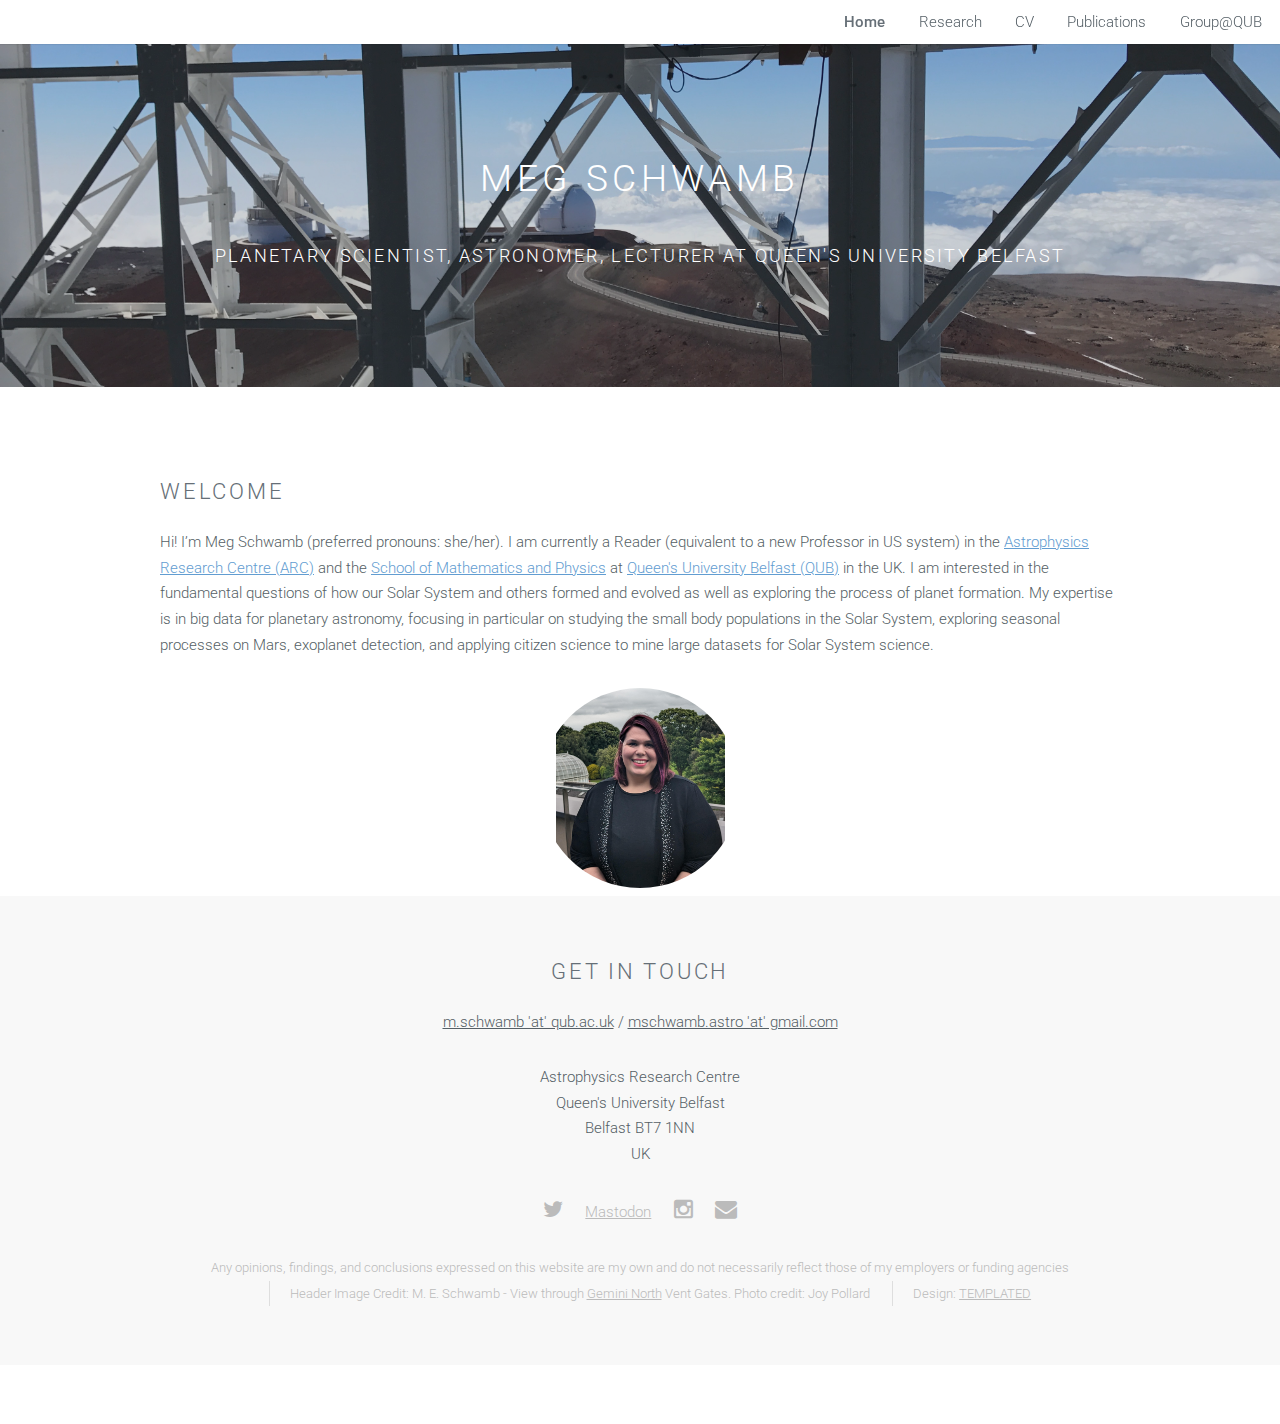
<file: index.html>
<!DOCTYPE HTML>
<!--
	Ion by TEMPLATED
	templated.co @templatedco
	Released for free under the Creative Commons Attribution 3.0 license (templated.co/license)
-->
<html>
	<head>
		<title>Meg Schwamb</title>
		<meta http-equiv="content-type" content="text/html; charset=utf-8" />
		<meta name="description" content="" />
		<meta name="keywords" content="" />
		<!--[if lte IE 8]><script src="js/html5shiv.js"></script><![endif]-->
		<script src="js/jquery.min.js"></script>
		<script src="js/skel.min.js"></script>
		<script src="js/skel-layers.min.js"></script>
		<script src="js/init.js"></script>
		<noscript>
			<link rel="stylesheet" href="css/skel.css" />
			<link rel="stylesheet" href="css/style.css" />
			<link rel="stylesheet" href="css/style-xlarge.css" />
		</noscript>
	</head>
	<body id="top">

		<!-- Header -->
			<header id="header" class="skel-layers-fixed">
				<nav id="nav">
					<ul>
						<li><a href="index.html"><b>Home</b></a></li>
						<li><a href="research.html">Research</a></li>
						<li><a href="CV.html">CV</a></li>
            					<li><a href="publications.html">Publications</a></li>
						<li><a href="group.html">Group@QUB</a></li>

					</ul>
				</nav>
			</header>

		<!-- Banner -->
			<section id="banner">
				<div class="inner">
					<h2>Meg Schwamb</h2>
					<br>
					<h3> Planetary scientist, astronomer, lecturer at Queen's University Belfast</h3>
	
				</div>
			</section>

		

		<!-- Three -->
			<section id="three" class="wrapper style1">
				<div class="container">
					<div class="row">
							<section>
								<h2>Welcome</h2>
								Hi! I’m Meg Schwamb (preferred pronouns: she/her). I am currently a Reader (equivalent to a new Professor in US system) in the
								 <a href="https://www.qub.ac.uk/research-centres/astrophysics-research-centre/"> Astrophysics Research Centre (ARC)</a> and the 
								<a href="http://www.qub.ac.uk/schools/SchoolofMathematicsandPhysics/">School of Mathematics and Physics</a> at
								 <a href="https://www.qub.ac.uk/">Queen's University Belfast (QUB)</a> in the UK.  
				
								I am interested in the fundamental questions of how our Solar System and others formed and evolved as well as 
								exploring the process of planet formation. My expertise is in big data for planetary astronomy, focusing in
								 particular on studying the small body populations in the Solar System, exploring seasonal processes on Mars, 
								exoplanet detection, and applying citizen science to mine large datasets for Solar System science. </p>
				
				
							</section>
					</div>
				
					  <div align="center">
						<div class="image round">
				 			<img src="files/schwamb.jpg">
						</div>
                                	</div>
				</div>
			
		<!-- Footer -->
			<footer id="footer">
				<div align="center">
						
							<h2>Get in touch</h2>

								<p> <a href="mailto:m.schwamb@qub.ac.uk">m.schwamb 'at' qub.ac.uk</a> / 
								<a href="mailto:mschwamb.astro@gmail.com">mschwamb.astro 'at' gmail.com</a> </p>
						<p> Astrophysics Research Centre <br> 
								       Queen's University Belfast <br> 
								       Belfast BT7 1NN <br>
									UK <br></p>						
	
							
							<ul class="icons">
								<li><a href="https://twitter.com/megschwamb" class="icon  fa-twitter"><span class="label">Twitter</span></a></li>
								<li><a href="https://mastodon.online/@megschwamb" rel="me" class="fab fa-mastodon">Mastodon</a></li>

					                	<li><a href="https://www.instagram.com/mschwamb/" class="icon fa-instagram"><span class="label">Instagram</span></a></li>
						               <li><a href="mailto:m.schwamb@qub.ac.uk" class="icon  fa-envelope"><span class="label">email</span></a></li>
							</ul>
					<ul class="copyright">
						<li> Any opinions, findings, and conclusions expressed on this website are my own and do not necessarily reflect those of my employers or funding agencies </li>
						<li> Header Image Credit: M. E. Schwamb - View through <a href="http://www.gemini.edu">Gemini North</a> Vent Gates. Photo credit: Joy Pollard </li>
						<li>Design: <a href="http://templated.co">TEMPLATED</a></li>
					</ul>
				</div>
			</footer>

	</body>
</html>
</file>
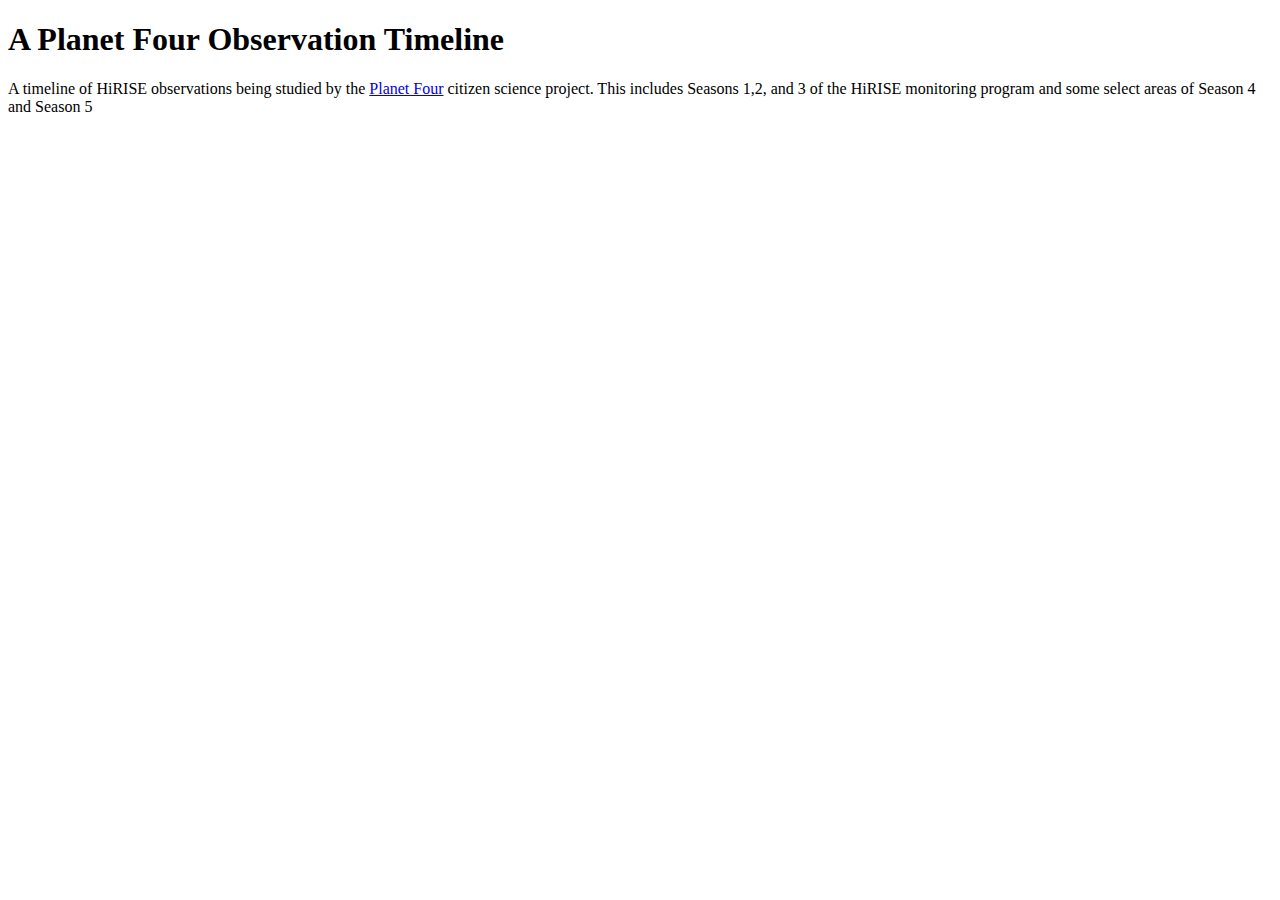
<file: old_site/index.html>
<!DOCTYPE html>
<html>
<head>
<body>
<h1>A Planet Four Observation Timeline</h1>
<p>A timeline of HiRISE observations being studied by the <a href="http://www.planetfour.org">Planet Four</a> citizen science project. This includes Seasons 1,2, and 3 of the HiRISE monitoring program and some select areas of Season 4 and Season 5  </p>
<br>
<iframe src='//cdn.knightlab.com/libs/timeline3/latest/embed/index.html?source=1DH-h3V6rDINOEcf8RosU54IUu8nmuW5Qo4ReEHeC0Uo&font=Default&lang=en&timenav_position=top&initial_zoom=9&height=650' width='100%' height='650' frameborder='0'></iframe>

</body>
</html>
</file>
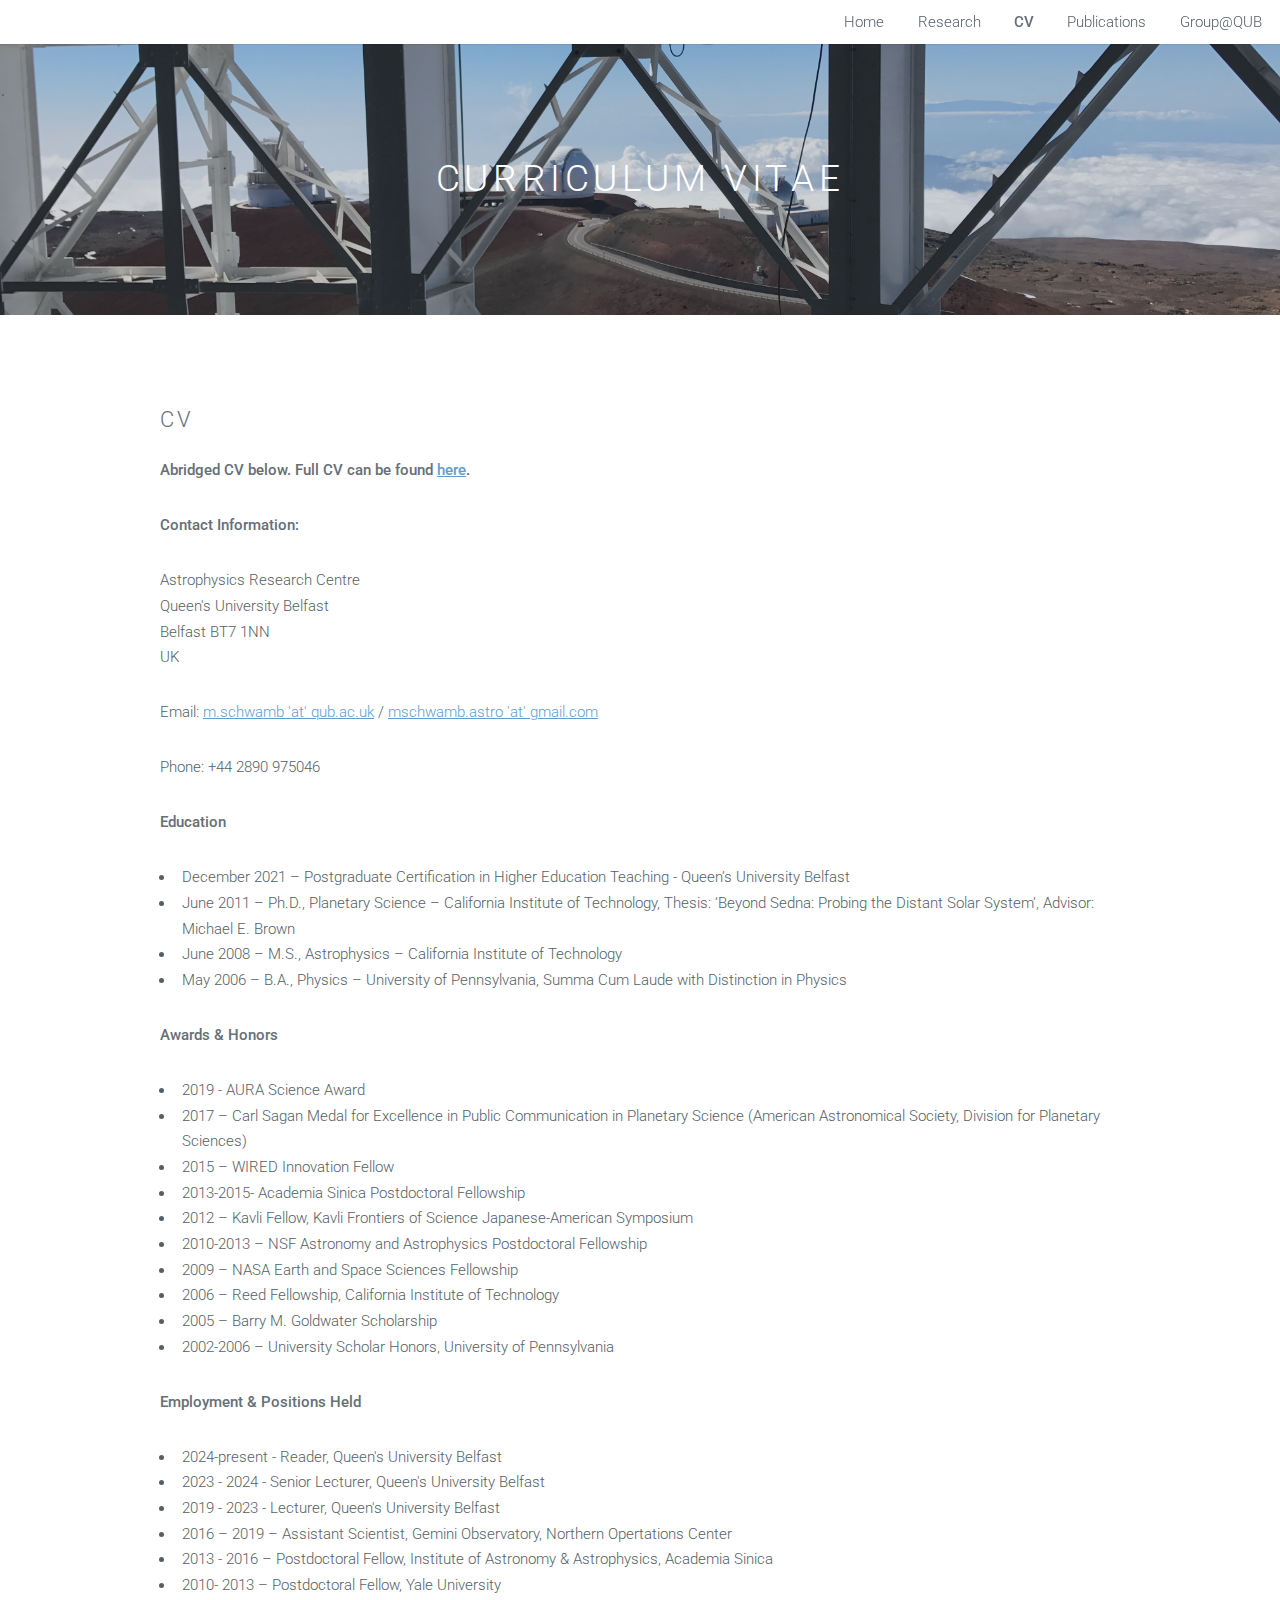
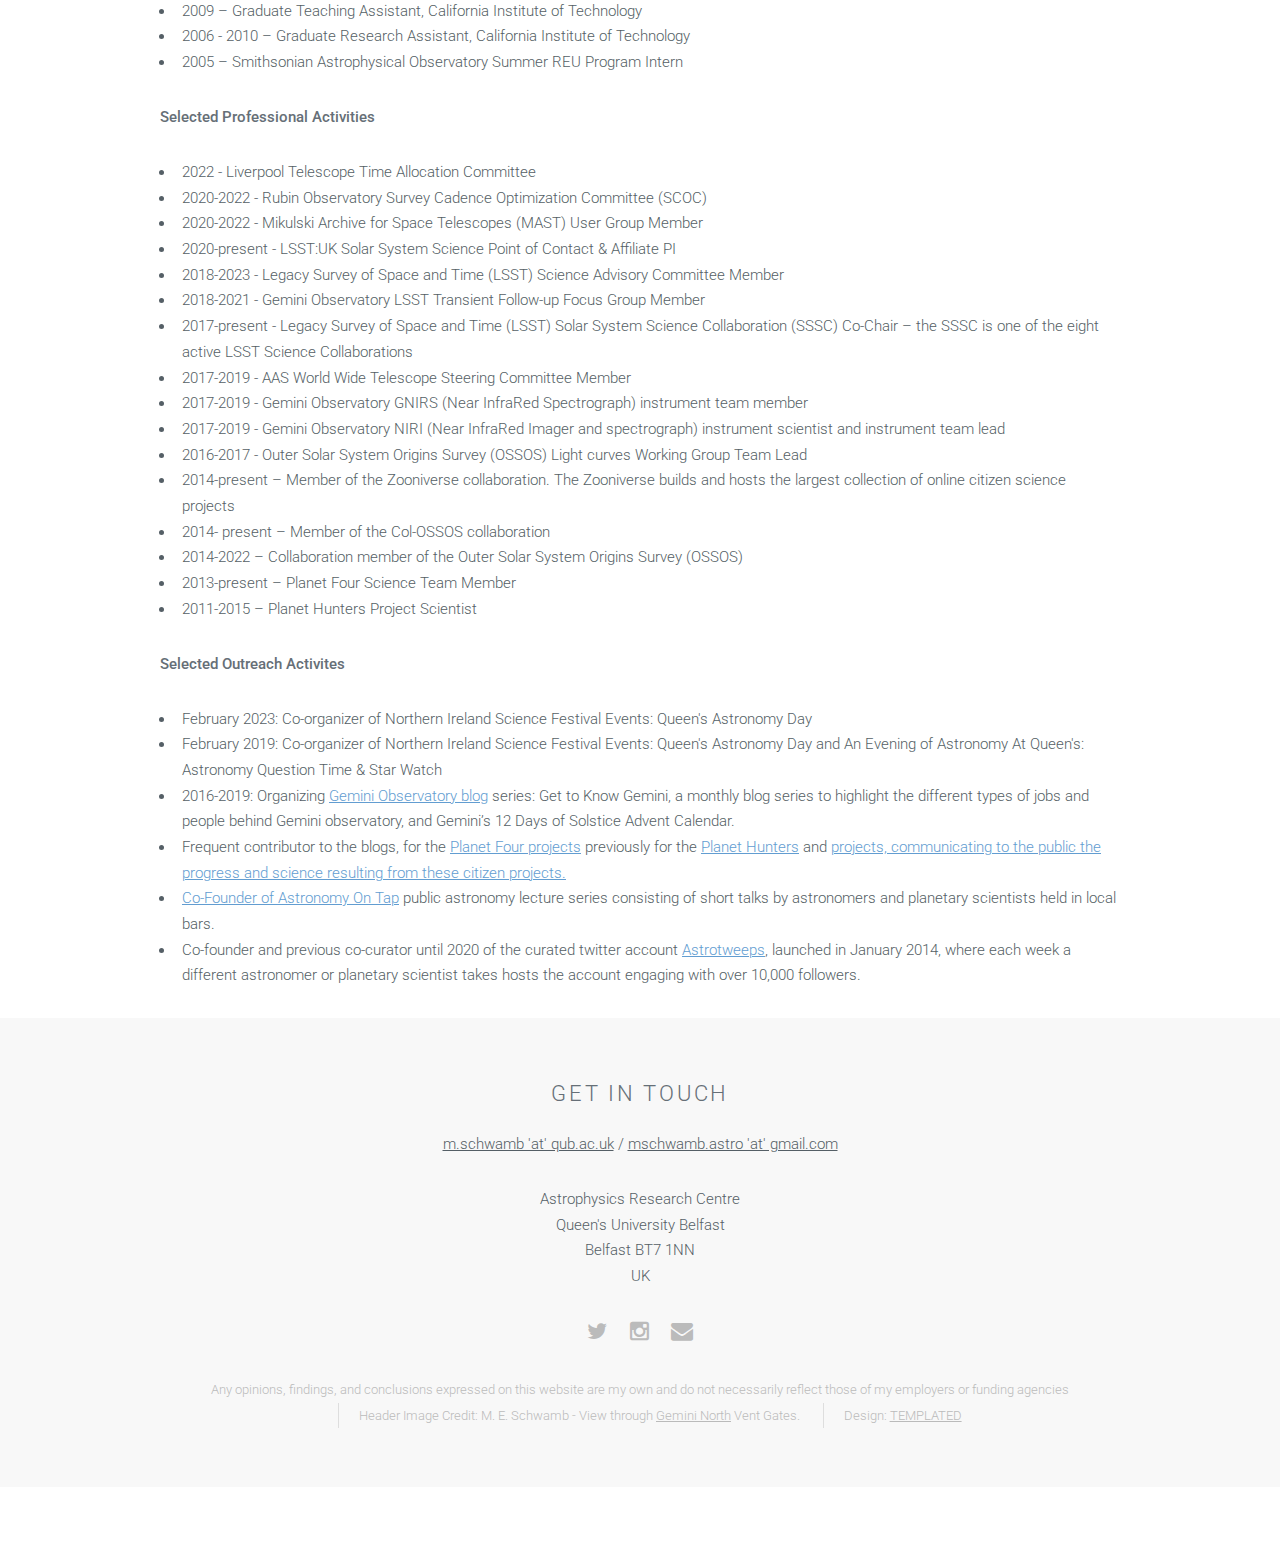
<file: CV.html>
<!DOCTYPE HTML>
<!--
	Ion by TEMPLATED
	templated.co @templatedco
	Released for free under the Creative Commons Attribution 3.0 license (templated.co/license)
-->
<html>
	<head>
		<title>Meg Schwamb - CV</title>
		<meta http-equiv="content-type" content="text/html; charset=utf-8" />
		<meta name="description" content="" />
		<meta name="keywords" content="" />
		<!--[if lte IE 8]><script src="js/html5shiv.js"></script><![endif]-->
		<script src="js/jquery.min.js"></script>
		<script src="js/skel.min.js"></script>
		<script src="js/skel-layers.min.js"></script>
		<script src="js/init.js"></script>
		<noscript>
			<link rel="stylesheet" href="css/skel.css" />
			<link rel="stylesheet" href="css/style.css" />
			<link rel="stylesheet" href="css/style-xlarge.css" />
		</noscript>
	</head>
	<body id="top">

		<!-- Header -->
			<header id="header" class="skel-layers-fixed">
				<nav id="nav">
					<ul>
						<li><a href="index.html">Home</a></li>
						<li><a href="research.html">Research</a></li>
						<li><a href="CV.html"><b>CV</b></a></li>
            					<li><a href="publications.html">Publications</a></li>
						<li><a href="group.html">Group@QUB</a></li>

					</ul>
				</nav>
			</header>

		<!-- Banner -->
			<section id="banner">
				<div class="inner">
					<h2>Curriculum Vitae</h2>
	
				</div>
			</section>

		

		<!-- Three -->
			<section id="three" class="wrapper style1">
				<div class="container">
					<div class="row">
							<section>
								<h2> CV</h2>
			
							<b><p> Abridged CV below. Full CV can be found <a href="files/Schwamb_CV.pdf">here</a>. </p></b>

					<p><b>Contact Information: </b></p>

					<p> Astrophysics Research Centre<br>
					Queen's University Belfast <br>
					Belfast BT7 1NN <br>
					 UK  </p>
				
					<p> Email: <a href="mailto:m.schwamb@qub.ack.uk">m.schwamb 'at' qub.ac.uk</a> / <a href="mailto:mschwamb.astro@gmail.com">mschwamb.astro 'at' gmail.com</a> </p> 
					<p> Phone: +44 2890 975046 </p>
					
					<p> <b> Education </b> </p>

    				<ul> 
					<li> December 2021 – Postgraduate Certification in Higher Education Teaching - Queen’s University Belfast </li>	
					<li> June 2011 – Ph.D., Planetary Science – California Institute of Technology, Thesis: ‘Beyond Sedna: Probing the Distant Solar System’, Advisor: Michael E. Brown </li>
					<li> June 2008  – M.S., Astrophysics – California Institute of Technology </li>
   					<li> May 2006 – B.A., Physics – University of Pennsylvania, Summa Cum Laude with Distinction in Physics </li>
				</ul>
					
					<p> <b> Awards & Honors </b> </p>
						<ul> 
							
    							<li> 2019 - AURA Science Award  </li>
							<li> 2017 – Carl Sagan Medal for Excellence in Public Communication in Planetary Science (American Astronomical Society, Division for Planetary Sciences) </li>
							<li> 2015 – WIRED Innovation Fellow </li>
							<li> 2013-2015- Academia Sinica Postdoctoral Fellowship </li>
							<li> 2012 – Kavli Fellow, Kavli Frontiers of Science Japanese-American Symposium </li>
							<li> 2010-2013 – NSF Astronomy and Astrophysics Postdoctoral Fellowship </li>
							<li> 2009 – NASA Earth and Space Sciences Fellowship </li> 
							<li> 2006 – Reed Fellowship, California Institute of Technology </li> 
							<li> 2005 – Barry M. Goldwater Scholarship </li> 
							<li> 2002-2006 – University Scholar Honors, University of Pennsylvania </li>
					</ul>
					
					<p> <b> Employment & Positions Held </b> </p>
					<ul>
						<li> 2024-present - Reader, Queen's University Belfast</li>
						<li> 2023 - 2024 - Senior Lecturer, Queen's University Belfast</li>
						<li> 2019 - 2023 - Lecturer, Queen's University Belfast </li>
						<li> 2016 – 2019 – Assistant Scientist, Gemini Observatory, Northern Opertations Center </li>
    						<li> 2013 - 2016  – Postdoctoral Fellow, Institute of Astronomy & Astrophysics, Academia Sinica </li>
						<li> 2010- 2013 – Postdoctoral Fellow, Yale University </li>
						<li> 2009 – Graduate Teaching Assistant, California Institute of Technology </li>
						<li> 2006 - 2010 – Graduate Research Assistant, California Institute of Technology </li>
						<li> 2005 – Smithsonian Astrophysical Observatory Summer REU Program Intern </li>
					</ul>
					
					<p> <b> Selected Professional Activities </b>
					<ul>

						<li> 2022 - Liverpool Telescope Time Allocation Committee </li> 	
						<li> 2020-2022 - Rubin Observatory Survey Cadence Optimization Committee (SCOC) </li> 	
						<li> 2020-2022 -  Mikulski Archive for Space Telescopes (MAST) User Group Member </li>
						<li> 2020-present - LSST:UK Solar System Science Point of Contact & Affiliate PI </li>	
						<li> 2018-2023 - Legacy Survey of Space and Time (LSST) Science Advisory Committee Member </li> 
						<li> 2018-2021 - Gemini Observatory LSST Transient Follow-up Focus Group Member </li> 
						<li> 2017-present - Legacy Survey of Space and Time (LSST) Solar System Science	Collaboration (SSSC) Co-Chair – the SSSC is one of the eight active LSST Science Collaborations	</li> 
						<li> 2017-2019 - AAS World Wide Telescope Steering Committee Member </li>
						<li> 2017-2019 - Gemini Observatory GNIRS (Near InfraRed Spectrograph)	instrument team member 	 </li> 			
						<li> 2017-2019 -  Gemini Observatory NIRI (Near InfraRed Imager and spectrograph) instrument scientist and instrument team lead </li>
	 					<li> 2016-2017 - Outer Solar System Origins Survey (OSSOS) Light curves Working Group Team Lead  </li> 
						<li> 2014-present – Member of the Zooniverse collaboration. The Zooniverse builds and hosts the largest collection of online citizen science projects </li>
						<li> 2014- present – Member of the Col-OSSOS collaboration </li> 
						<li> 2014-2022 – Collaboration member of the Outer Solar System Origins Survey (OSSOS) </li>
						<li> 2013-present – Planet Four Science Team Member </li>
						<li> 2011-2015 – Planet Hunters Project Scientist </li>
						
					</ul>
				
					<p> <b> Selected Outreach Activites </b> </p>
					<ul>
						
						<li> February 2023: Co-organizer of Northern Ireland Science Festival Events: Queen's Astronomy Day </li> 

						<li> February 2019: Co-organizer of Northern Ireland Science Festival Events: Queen's Astronomy Day and An Evening of Astronomy At Queen's: Astronomy Question Time & Star Watch </li> 
						<li> 2016-2019: Organizing <a href="http://www.gemini.edu/blog/"> Gemini Observatory blog</a> series:  Get to Know Gemini, a monthly blog series to highlight the different types of jobs and people behind Gemini observatory, and Gemini’s 12 Days of Solstice Advent Calendar. </li>

						<li> Frequent contributor to the blogs, for the <a href="http://blog.planetfour.org/"> Planet Four projects</a>  previously for the <a href="http://blog.planethunters.org/">Planet Hunters</a> and <a href="(http://www.comethunters.org>
							
							
							Hunters"</a>  projects, communicating to the public the progress and science resulting from these citizen projects.

						<li> Co-Founder of <a href="http://www.astronomyontap.org">Astronomy On Tap</a> public astronomy lecture series consisting of short talks by astronomers and planetary scientists held in local bars. </li>

						<li> Co-founder and previous co-curator until 2020 of the curated twitter account <a href="http://www.astrotweeps.org"> Astrotweeps</a>, launched in January 2014, where each week a different astronomer or planetary scientist takes hosts the account engaging with over 10,000 followers.  </li> 

					</ul>
					

	
				
							</section>
					</div>
				
				</div>
			
		<!-- Footer -->
			<footer id="footer">
				<div align="center">
						
							<h2>Get in touch</h2>

								<p> <a href="mailto:m.schwamb@qub.ac.uk">m.schwamb 'at' qub.ac.uk</a> / 
								<a href="mailto:mschwamb.astro@gmail.com">mschwamb.astro 'at' gmail.com</a> </p>
						<p> Astrophysics Research Centre <br> 
								       Queen's University Belfast <br> 
								       Belfast BT7 1NN <br>
									UK <br></p>						
	
							
							<ul class="icons">
								<li><a href="https://twitter.com/megschwamb" class="icon  fa-twitter"><span class="label">Twitter</span></a></li>
					                	<li><a href="https://www.instagram.com/mschwamb/" class="icon fa-instagram"><span class="label">Instagram</span></a></li>
						               <li><a href="mailto:m.schwamb@qub.ac.uk" class="icon  fa-envelope"><span class="label">email</span></a></li>
							</ul>
					<ul class="copyright">
						<li> Any opinions, findings, and conclusions expressed on this website are my own and do not necessarily reflect those of my employers or funding agencies </li>
						<li> Header Image Credit: M. E. Schwamb - View through <a href="http://www.gemini.edu">Gemini North</a> Vent Gates.  </li>
						<li>Design: <a href="http://templated.co">TEMPLATED</a></li>
					</ul>
				</div>
			</footer>

	</body>
</html>
</file>
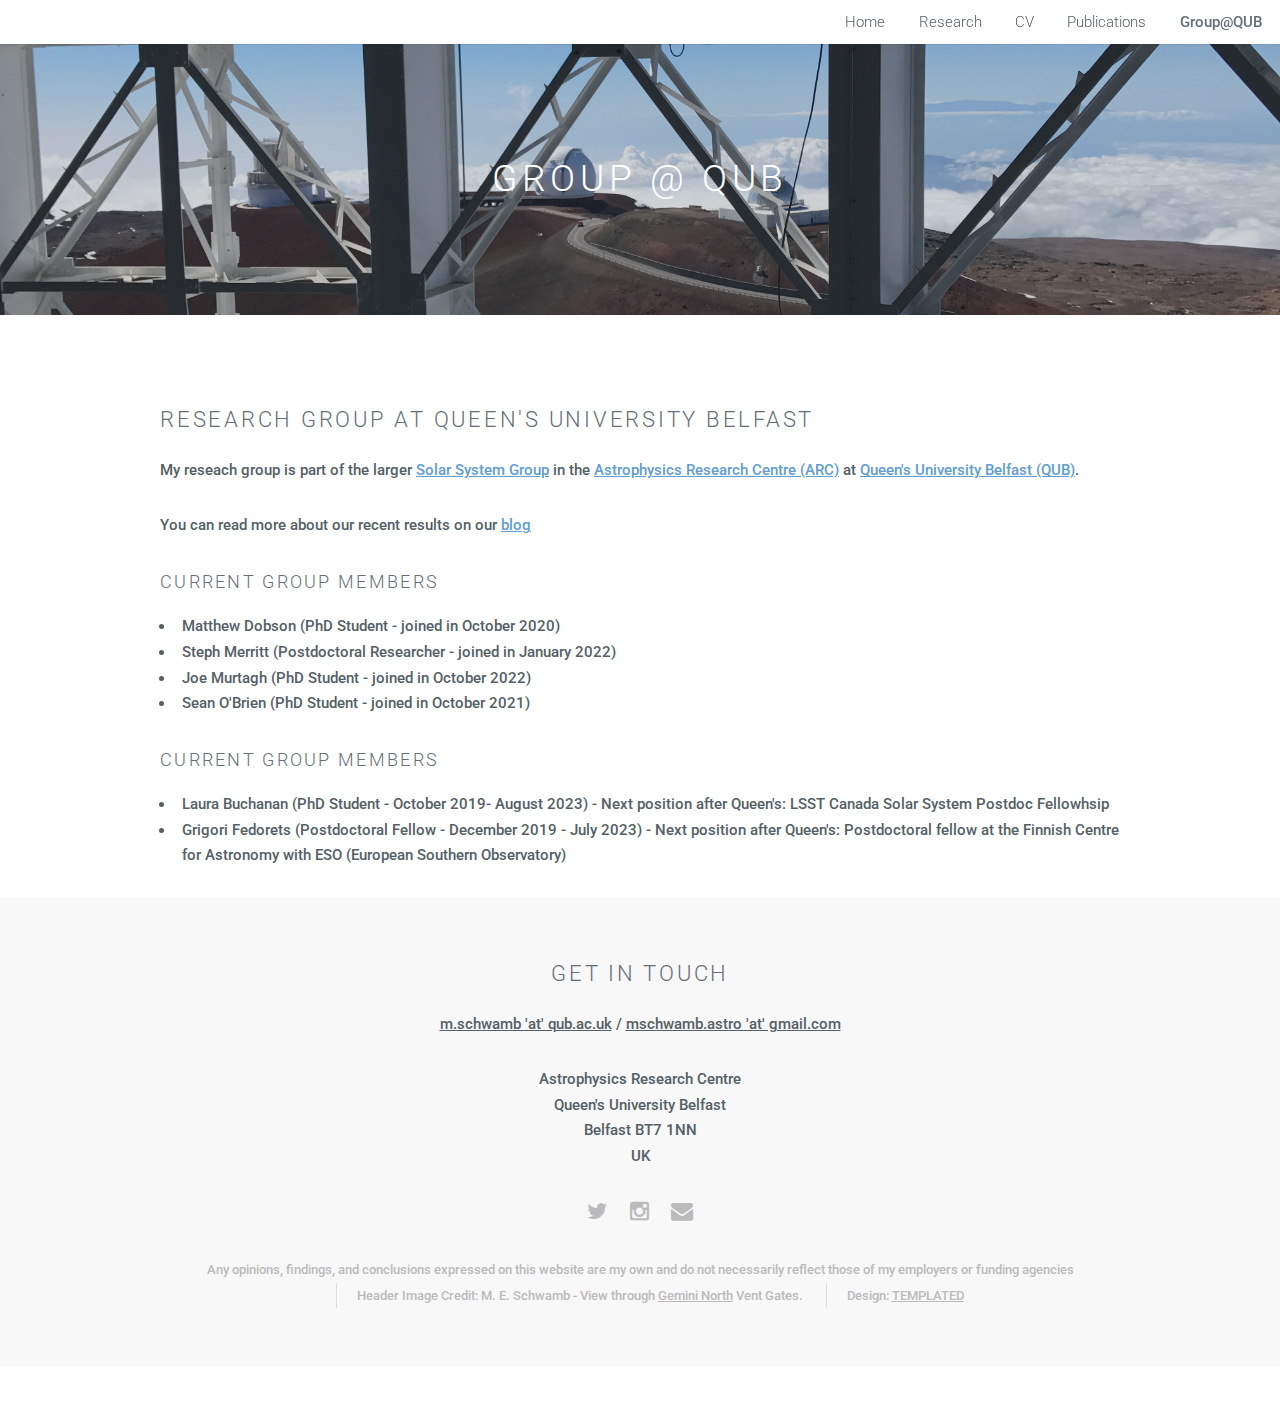
<file: group.html>
<!DOCTYPE HTML>
<!--
	Ion by TEMPLATED
	templated.co @templatedco
	Released for free under the Creative Commons Attribution 3.0 license (templated.co/license)
-->
<html>
	<head>
		<title>Meg Schwamb - Group@QUB</title>
		<meta http-equiv="content-type" content="text/html; charset=utf-8" />
		<meta name="description" content="" />
		<meta name="keywords" content="" />
		<!--[if lte IE 8]><script src="js/html5shiv.js"></script><![endif]-->
		<script src="js/jquery.min.js"></script>
		<script src="js/skel.min.js"></script>
		<script src="js/skel-layers.min.js"></script>
		<script src="js/init.js"></script>
		<noscript>
			<link rel="stylesheet" href="css/skel.css" />
			<link rel="stylesheet" href="css/style.css" />
			<link rel="stylesheet" href="css/style-xlarge.css" />
		</noscript>
	</head>
	<body id="top">

		<!-- Header -->
			<header id="header" class="skel-layers-fixed">
				<nav id="nav">
					<ul>
						<li><a href="index.html">Home</a></li>
						<li><a href="research.html">Research</a></li>
						<li><a href="CV.html">CV</a></li>
            					<li><a href="publications.html">Publications</a></li>
						<li><a href="group.html"><b>Group@QUB</a></li>

					</ul>
				</nav>
			</header>

		<!-- Banner -->
			<section id="banner">
				<div class="inner">
					<h2>Group @ QUB</h2>
	
				</div>
			</section>

		

		<!-- Three -->
			<section id="three" class="wrapper style1">
				<div class="container">
					<div class="row">
							<section>
								<h2> Research Group at Queen's University Belfast</h2>
		

					 <p> My reseach group is part of the larger 
						<a href="https://qub-planet-lab.github.io/"> Solar System Group</a> in 
						the <a href="https://star.pst.qub.ac.uk/wiki/doku.php">Astrophysics Research Centre (ARC)</a> at
						 <a href="https://www.qub.ac.uk/">Queen's University Belfast (QUB)</a>. </p>
								<p>  You can read more about our recent results on our <a href="https://meschwambgroup.wordpress.com/">blog</a> </p>
	
        <h3> Current Group Members </h3> 
	<ul>
	<li> Matthew Dobson (PhD Student - joined in October 2020)</li>
	<li> Steph Merritt (Postdoctoral Researcher - joined in January 2022)</li>	
	<li> Joe Murtagh (PhD Student - joined in October 2022)</li>
	<li> Sean O'Brien (PhD Student - joined in October 2021)</li>	
	</ul>	


           <h3> Current Group Members </h3> 
	<ul>
	<li> Laura Buchanan  (PhD Student - October 2019- August 2023) - Next position after Queen's: LSST Canada Solar System Postdoc Fellowhsip</li>
	<li> Grigori Fedorets (Postdoctoral Fellow - December 2019 - July 2023)  - Next position after Queen's: Postdoctoral fellow at the Finnish Centre for Astronomy with ESO (European Southern Observatory)</li>
	</ul>
							</section>
					</div>
				
				</div>
			
		<!-- Footer -->
			<footer id="footer">
				<div align="center">
						
							<h2>Get in touch</h2>

								<p> <a href="mailto:m.schwamb@qub.ac.uk">m.schwamb 'at' qub.ac.uk</a> / 
								<a href="mailto:mschwamb.astro@gmail.com">mschwamb.astro 'at' gmail.com</a> </p>
						<p> Astrophysics Research Centre <br> 
								       Queen's University Belfast <br> 
								       Belfast BT7 1NN <br>
									UK <br></p>						
	
							
							<ul class="icons">
								<li><a href="https://twitter.com/megschwamb" class="icon  fa-twitter"><span class="label">Twitter</span></a></li>
					                	<li><a href="https://www.instagram.com/mschwamb/" class="icon fa-instagram"><span class="label">Instagram</span></a></li>
						               <li><a href="mailto:m.schwamb@qub.ac.uk" class="icon  fa-envelope"><span class="label">email</span></a></li>
							</ul>
					<ul class="copyright">
						<li> Any opinions, findings, and conclusions expressed on this website are my own and do not necessarily reflect those of my employers or funding agencies </li>
						<li> Header Image Credit: M. E. Schwamb - View through <a href="http://www.gemini.edu">Gemini North</a> Vent Gates. </li>
						<li>Design: <a href="http://templated.co">TEMPLATED</a></li>
					</ul>
				</div>
			</footer>

	</body>
</html>
</file>
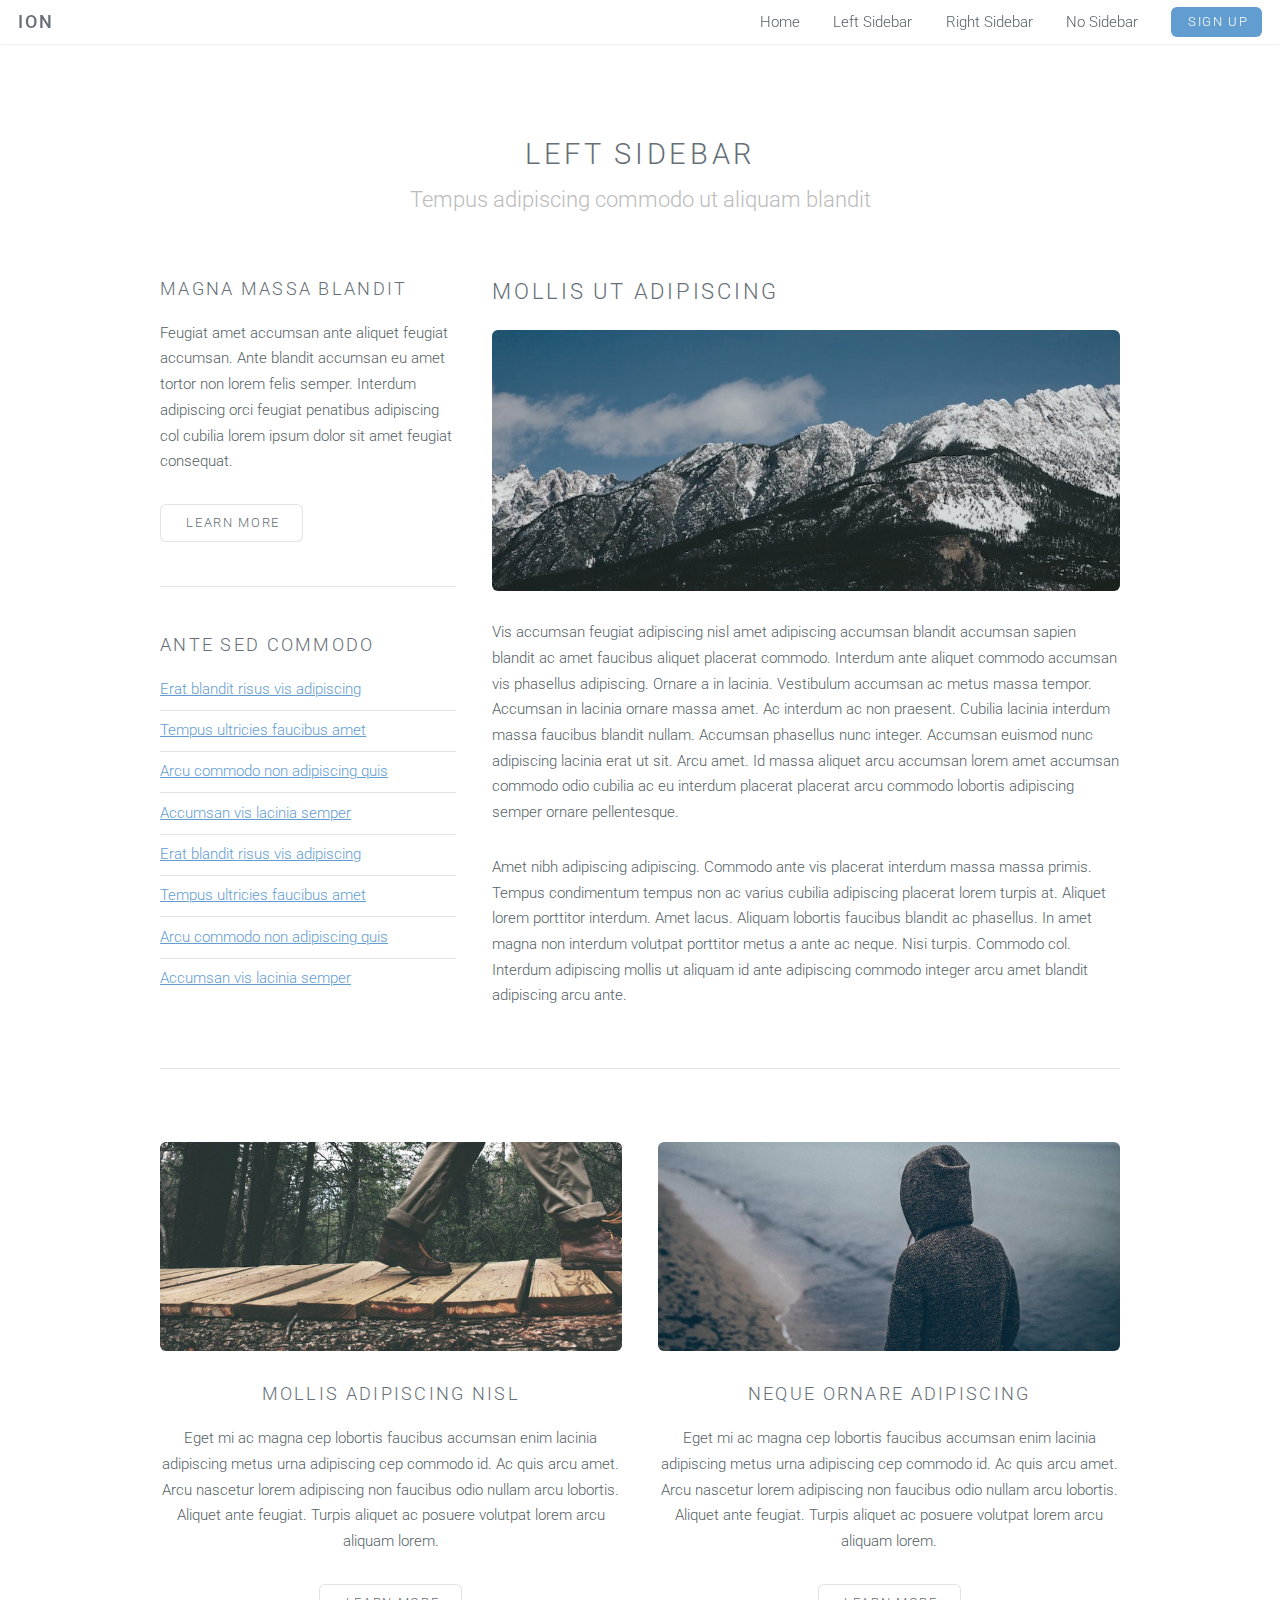
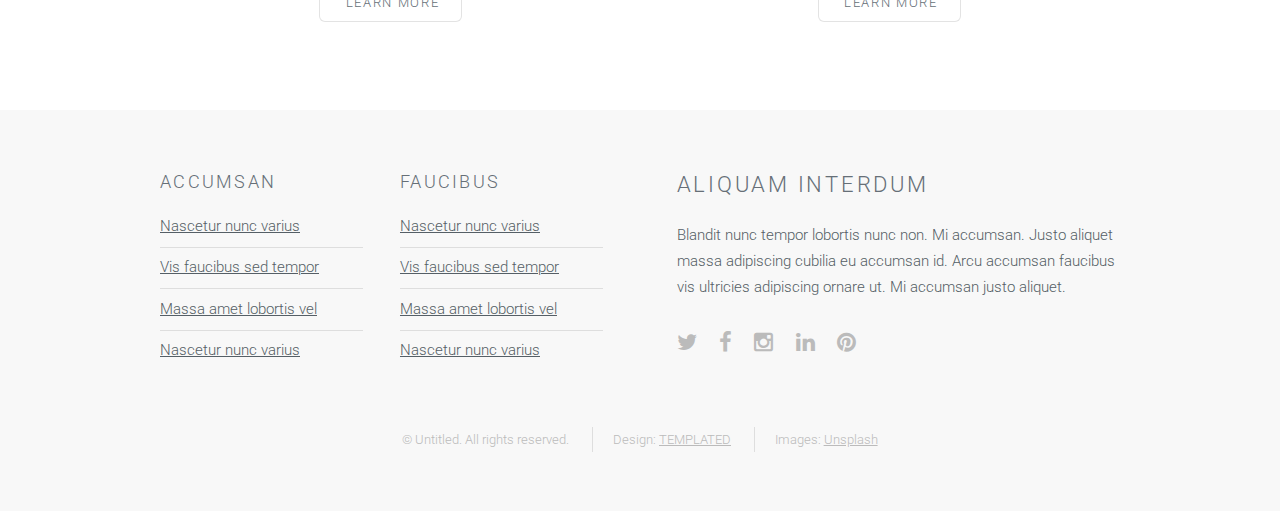
<file: left-sidebar.html>
<!DOCTYPE HTML>
<!--
	Ion by TEMPLATED
	templated.co @templatedco
	Released for free under the Creative Commons Attribution 3.0 license (templated.co/license)
-->
<html>
	<head>
		<title>Left Sidebar - Ion by TEMPLATED</title>
		<meta http-equiv="content-type" content="text/html; charset=utf-8" />
		<meta name="description" content="" />
		<meta name="keywords" content="" />
		<!--[if lte IE 8]><script src="js/html5shiv.js"></script><![endif]-->
		<script src="js/jquery.min.js"></script>
		<script src="js/skel.min.js"></script>
		<script src="js/skel-layers.min.js"></script>
		<script src="js/init.js"></script>
		<noscript>
			<link rel="stylesheet" href="css/skel.css" />
			<link rel="stylesheet" href="css/style.css" />
			<link rel="stylesheet" href="css/style-xlarge.css" />
		</noscript>
	</head>
	<body id="top">

		<!-- Header -->
			<header id="header" class="skel-layers-fixed">
				<h1><a href="#">Ion</a></h1>
				<nav id="nav">
					<ul>
						<li><a href="index.html">Home</a></li>
						<li><a href="left-sidebar.html">Left Sidebar</a></li>
						<li><a href="right-sidebar.html">Right Sidebar</a></li>
						<li><a href="no-sidebar.html">No Sidebar</a></li>
						<li><a href="#" class="button special">Sign Up</a></li>
					</ul>
				</nav>
			</header>

		<!-- Main -->
			<section id="main" class="wrapper style1">
				<header class="major">
					<h2>Left Sidebar</h2>
					<p>Tempus adipiscing commodo ut aliquam blandit</p>
				</header>
				<div class="container">
					<div class="row">
						<div class="4u">
							<section>
								<h3>Magna massa blandit</h3>
								<p>Feugiat amet accumsan ante aliquet feugiat accumsan. Ante blandit accumsan eu amet tortor non lorem felis semper. Interdum adipiscing orci feugiat penatibus adipiscing col cubilia lorem ipsum dolor sit amet feugiat consequat.</p>
								<ul class="actions">
									<li><a href="#" class="button alt">Learn More</a></li>
								</ul>
							</section>
							<hr />
							<section>
								<h3>Ante sed commodo</h3>
								<ul class="alt">
									<li><a href="#">Erat blandit risus vis adipiscing</a></li>
									<li><a href="#">Tempus ultricies faucibus amet</a></li>
									<li><a href="#">Arcu commodo non adipiscing quis</a></li>
									<li><a href="#">Accumsan vis lacinia semper</a></li>
									<li><a href="#">Erat blandit risus vis adipiscing</a></li>
									<li><a href="#">Tempus ultricies faucibus amet</a></li>
									<li><a href="#">Arcu commodo non adipiscing quis</a></li>
									<li><a href="#">Accumsan vis lacinia semper</a></li>
								</ul>
							</section>
						</div>
						<div class="8u skel-cell-important">
							<section>
								<h2>Mollis ut adipiscing</h2>
								<a href="#" class="image fit"><img src="images/pic03.jpg" alt="" /></a>
								<p>Vis accumsan feugiat adipiscing nisl amet adipiscing accumsan blandit accumsan sapien blandit ac amet faucibus aliquet placerat commodo. Interdum ante aliquet commodo accumsan vis phasellus adipiscing. Ornare a in lacinia. Vestibulum accumsan ac metus massa tempor. Accumsan in lacinia ornare massa amet. Ac interdum ac non praesent. Cubilia lacinia interdum massa faucibus blandit nullam. Accumsan phasellus nunc integer. Accumsan euismod nunc adipiscing lacinia erat ut sit. Arcu amet. Id massa aliquet arcu accumsan lorem amet accumsan commodo odio cubilia ac eu interdum placerat placerat arcu commodo lobortis adipiscing semper ornare pellentesque.</p>
								<p>Amet nibh adipiscing adipiscing. Commodo ante vis placerat interdum massa massa primis. Tempus condimentum tempus non ac varius cubilia adipiscing placerat lorem turpis at. Aliquet lorem porttitor interdum. Amet lacus. Aliquam lobortis faucibus blandit ac phasellus. In amet magna non interdum volutpat porttitor metus a ante ac neque. Nisi turpis. Commodo col. Interdum adipiscing mollis ut aliquam id ante adipiscing commodo integer arcu amet blandit adipiscing arcu ante.</p>
							</section>
						</div>
					</div>
					<hr class="major" />
					<div class="row">
						<div class="6u">
							<section class="special">
								<a href="#" class="image fit"><img src="images/pic01.jpg" alt="" /></a>
								<h3>Mollis adipiscing nisl</h3>
								<p>Eget mi ac magna cep lobortis faucibus accumsan enim lacinia adipiscing metus urna adipiscing cep commodo id. Ac quis arcu amet. Arcu nascetur lorem adipiscing non faucibus odio nullam arcu lobortis. Aliquet ante feugiat. Turpis aliquet ac posuere volutpat lorem arcu aliquam lorem.</p>
								<ul class="actions">
									<li><a href="#" class="button alt">Learn More</a></li>
								</ul>
							</section>
						</div>
						<div class="6u">
							<section class="special">
								<a href="#" class="image fit"><img src="images/pic02.jpg" alt="" /></a>
								<h3>Neque ornare adipiscing</h3>
								<p>Eget mi ac magna cep lobortis faucibus accumsan enim lacinia adipiscing metus urna adipiscing cep commodo id. Ac quis arcu amet. Arcu nascetur lorem adipiscing non faucibus odio nullam arcu lobortis. Aliquet ante feugiat. Turpis aliquet ac posuere volutpat lorem arcu aliquam lorem.</p>
								<ul class="actions">
									<li><a href="#" class="button alt">Learn More</a></li>
								</ul>
							</section>
						</div>
					</div>
				</div>
			</section>

		<!-- Footer -->
			<footer id="footer">
				<div class="container">
					<div class="row double">
						<div class="6u">
							<div class="row collapse-at-2">
								<div class="6u">
									<h3>Accumsan</h3>
									<ul class="alt">
										<li><a href="#">Nascetur nunc varius</a></li>
										<li><a href="#">Vis faucibus sed tempor</a></li>
										<li><a href="#">Massa amet lobortis vel</a></li>
										<li><a href="#">Nascetur nunc varius</a></li>
									</ul>
								</div>
								<div class="6u">
									<h3>Faucibus</h3>
									<ul class="alt">
										<li><a href="#">Nascetur nunc varius</a></li>
										<li><a href="#">Vis faucibus sed tempor</a></li>
										<li><a href="#">Massa amet lobortis vel</a></li>
										<li><a href="#">Nascetur nunc varius</a></li>
									</ul>
								</div>
							</div>
						</div>
						<div class="6u">
							<h2>Aliquam Interdum</h2>
							<p>Blandit nunc tempor lobortis nunc non. Mi accumsan. Justo aliquet massa adipiscing cubilia eu accumsan id. Arcu accumsan faucibus vis ultricies adipiscing ornare ut. Mi accumsan justo aliquet.</p>
							<ul class="icons">
								<li><a href="#" class="icon fa-twitter"><span class="label">Twitter</span></a></li>
								<li><a href="#" class="icon fa-facebook"><span class="label">Facebook</span></a></li>
								<li><a href="#" class="icon fa-instagram"><span class="label">Instagram</span></a></li>
								<li><a href="#" class="icon fa-linkedin"><span class="label">LinkedIn</span></a></li>
								<li><a href="#" class="icon fa-pinterest"><span class="label">Pinterest</span></a></li>
							</ul>
						</div>
					</div>
					<ul class="copyright">
						<li>&copy; Untitled. All rights reserved.</li>
						<li>Design: <a href="http://templated.co">TEMPLATED</a></li>
						<li>Images: <a href="http://unsplash.com">Unsplash</a></li>
					</ul>
				</div>
			</footer>

	</body>
</html>
</file>
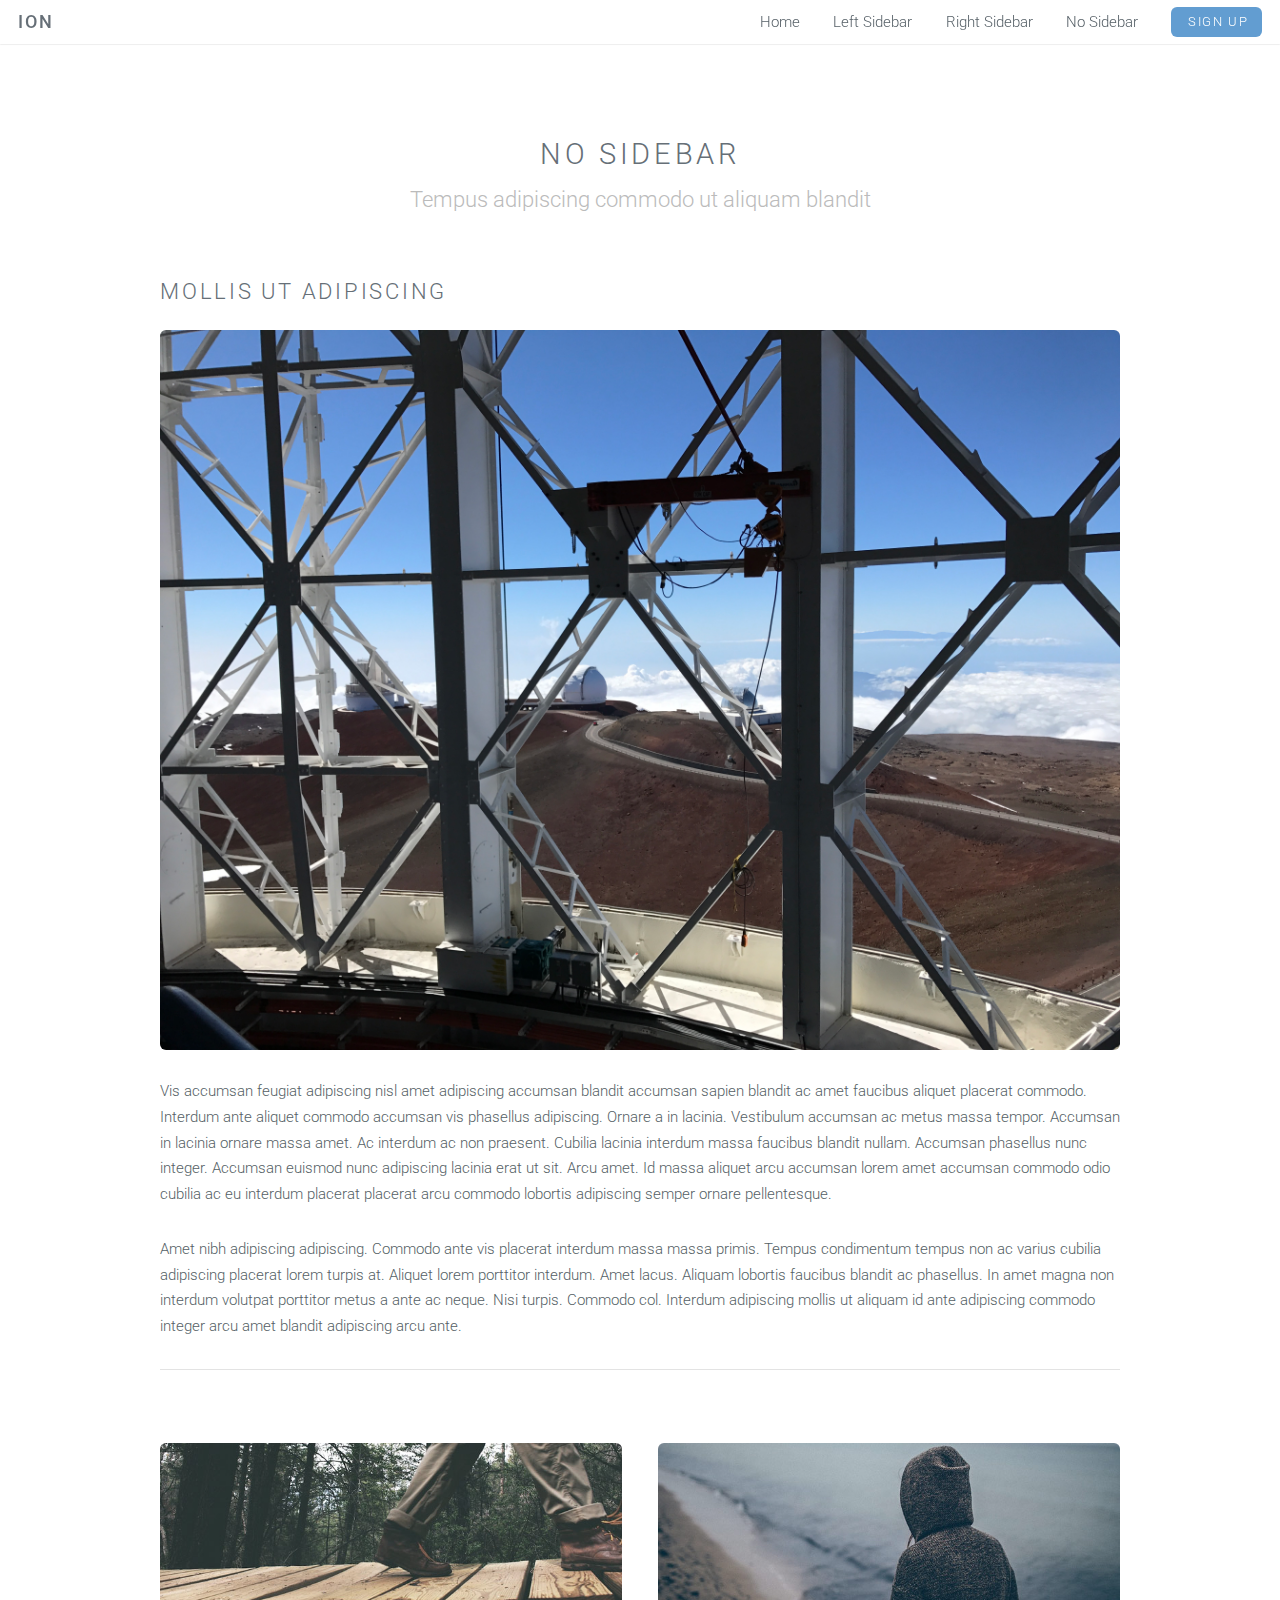
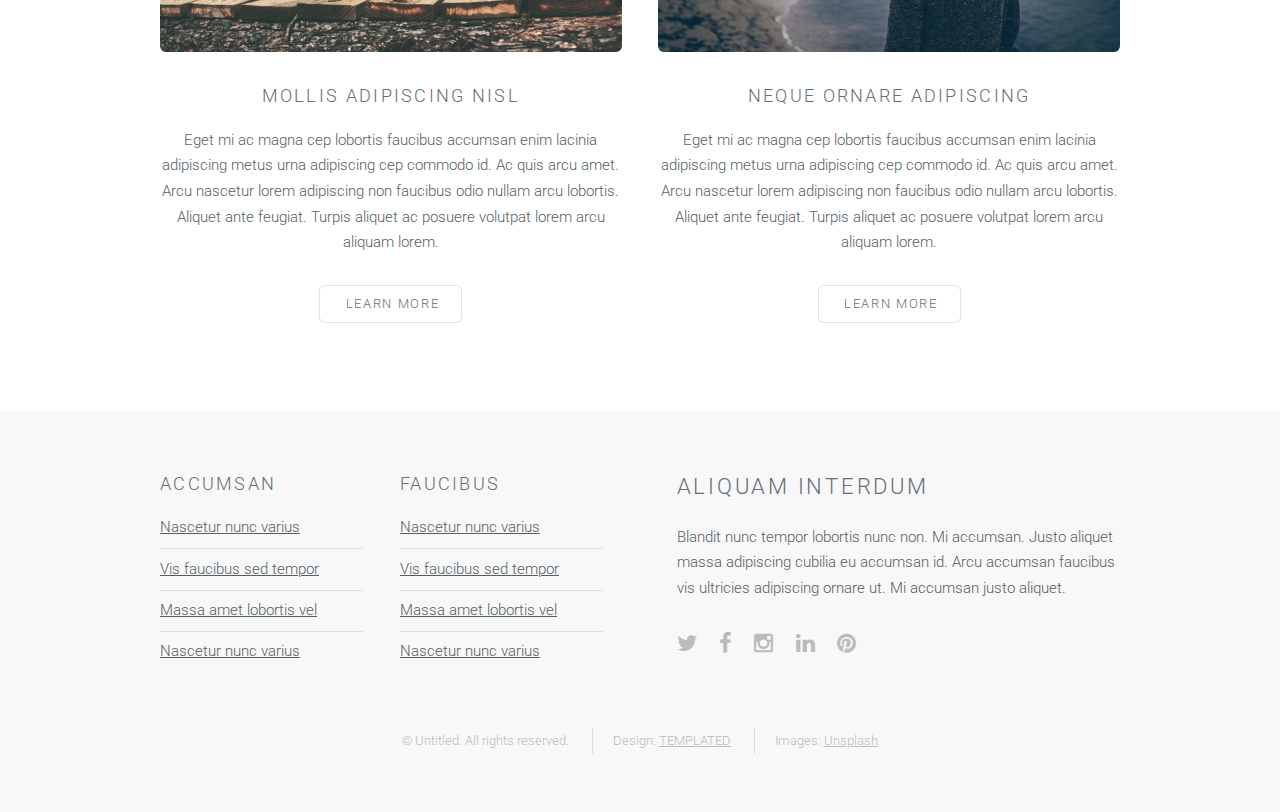
<file: no-sidebar.html>
<!DOCTYPE HTML>
<!--
	Ion by TEMPLATED
	templated.co @templatedco
	Released for free under the Creative Commons Attribution 3.0 license (templated.co/license)
-->
<html>
	<head>
		<title>No Sidebar - Ion by TEMPLATED</title>
		<meta http-equiv="content-type" content="text/html; charset=utf-8" />
		<meta name="description" content="" />
		<meta name="keywords" content="" />
		<!--[if lte IE 8]><script src="js/html5shiv.js"></script><![endif]-->
		<script src="js/jquery.min.js"></script>
		<script src="js/skel.min.js"></script>
		<script src="js/skel-layers.min.js"></script>
		<script src="js/init.js"></script>
		<noscript>
			<link rel="stylesheet" href="css/skel.css" />
			<link rel="stylesheet" href="css/style.css" />
			<link rel="stylesheet" href="css/style-xlarge.css" />
		</noscript>
	</head>
	<body id="top">

		<!-- Header -->
			<header id="header" class="skel-layers-fixed">
				<h1><a href="#">Ion</a></h1>
				<nav id="nav">
					<ul>
						<li><a href="index.html">Home</a></li>
						<li><a href="left-sidebar.html">Left Sidebar</a></li>
						<li><a href="right-sidebar.html">Right Sidebar</a></li>
						<li><a href="no-sidebar.html">No Sidebar</a></li>
						<li><a href="#" class="button special">Sign Up</a></li>
					</ul>
				</nav>
			</header>

		<!-- Main -->
			<section id="main" class="wrapper style1">
				<header class="major">
					<h2>No Sidebar</h2>
					<p>Tempus adipiscing commodo ut aliquam blandit</p>
				</header>
				<div class="container">
					<section>
						<h2>Mollis ut adipiscing</h2>
						<a href="#" class="image fit"><img src="images/banner.jpg" alt="" /></a>
						<p>Vis accumsan feugiat adipiscing nisl amet adipiscing accumsan blandit accumsan sapien blandit ac amet faucibus aliquet placerat commodo. Interdum ante aliquet commodo accumsan vis phasellus adipiscing. Ornare a in lacinia. Vestibulum accumsan ac metus massa tempor. Accumsan in lacinia ornare massa amet. Ac interdum ac non praesent. Cubilia lacinia interdum massa faucibus blandit nullam. Accumsan phasellus nunc integer. Accumsan euismod nunc adipiscing lacinia erat ut sit. Arcu amet. Id massa aliquet arcu accumsan lorem amet accumsan commodo odio cubilia ac eu interdum placerat placerat arcu commodo lobortis adipiscing semper ornare pellentesque.</p>
						<p>Amet nibh adipiscing adipiscing. Commodo ante vis placerat interdum massa massa primis. Tempus condimentum tempus non ac varius cubilia adipiscing placerat lorem turpis at. Aliquet lorem porttitor interdum. Amet lacus. Aliquam lobortis faucibus blandit ac phasellus. In amet magna non interdum volutpat porttitor metus a ante ac neque. Nisi turpis. Commodo col. Interdum adipiscing mollis ut aliquam id ante adipiscing commodo integer arcu amet blandit adipiscing arcu ante.</p>
					</section>
					<hr class="major" />
					<div class="row">
						<div class="6u">
							<section class="special">
								<a href="#" class="image fit"><img src="images/pic01.jpg" alt="" /></a>
								<h3>Mollis adipiscing nisl</h3>
								<p>Eget mi ac magna cep lobortis faucibus accumsan enim lacinia adipiscing metus urna adipiscing cep commodo id. Ac quis arcu amet. Arcu nascetur lorem adipiscing non faucibus odio nullam arcu lobortis. Aliquet ante feugiat. Turpis aliquet ac posuere volutpat lorem arcu aliquam lorem.</p>
								<ul class="actions">
									<li><a href="#" class="button alt">Learn More</a></li>
								</ul>
							</section>
						</div>
						<div class="6u">
							<section class="special">
								<a href="#" class="image fit"><img src="images/pic02.jpg" alt="" /></a>
								<h3>Neque ornare adipiscing</h3>
								<p>Eget mi ac magna cep lobortis faucibus accumsan enim lacinia adipiscing metus urna adipiscing cep commodo id. Ac quis arcu amet. Arcu nascetur lorem adipiscing non faucibus odio nullam arcu lobortis. Aliquet ante feugiat. Turpis aliquet ac posuere volutpat lorem arcu aliquam lorem.</p>
								<ul class="actions">
									<li><a href="#" class="button alt">Learn More</a></li>
								</ul>
							</section>
						</div>
					</div>
				</div>
			</section>

		<!-- Footer -->
			<footer id="footer">
				<div class="container">
					<div class="row double">
						<div class="6u">
							<div class="row collapse-at-2">
								<div class="6u">
									<h3>Accumsan</h3>
									<ul class="alt">
										<li><a href="#">Nascetur nunc varius</a></li>
										<li><a href="#">Vis faucibus sed tempor</a></li>
										<li><a href="#">Massa amet lobortis vel</a></li>
										<li><a href="#">Nascetur nunc varius</a></li>
									</ul>
								</div>
								<div class="6u">
									<h3>Faucibus</h3>
									<ul class="alt">
										<li><a href="#">Nascetur nunc varius</a></li>
										<li><a href="#">Vis faucibus sed tempor</a></li>
										<li><a href="#">Massa amet lobortis vel</a></li>
										<li><a href="#">Nascetur nunc varius</a></li>
									</ul>
								</div>
							</div>
						</div>
						<div class="6u">
							<h2>Aliquam Interdum</h2>
							<p>Blandit nunc tempor lobortis nunc non. Mi accumsan. Justo aliquet massa adipiscing cubilia eu accumsan id. Arcu accumsan faucibus vis ultricies adipiscing ornare ut. Mi accumsan justo aliquet.</p>
							<ul class="icons">
								<li><a href="#" class="icon fa-twitter"><span class="label">Twitter</span></a></li>
								<li><a href="#" class="icon fa-facebook"><span class="label">Facebook</span></a></li>
								<li><a href="#" class="icon fa-instagram"><span class="label">Instagram</span></a></li>
								<li><a href="#" class="icon fa-linkedin"><span class="label">LinkedIn</span></a></li>
								<li><a href="#" class="icon fa-pinterest"><span class="label">Pinterest</span></a></li>
							</ul>
						</div>
					</div>
					<ul class="copyright">
						<li>&copy; Untitled. All rights reserved.</li>
						<li>Design: <a href="http://templated.co">TEMPLATED</a></li>
						<li>Images: <a href="http://unsplash.com">Unsplash</a></li>
					</ul>
				</div>
			</footer>

	</body>
</html>
</file>
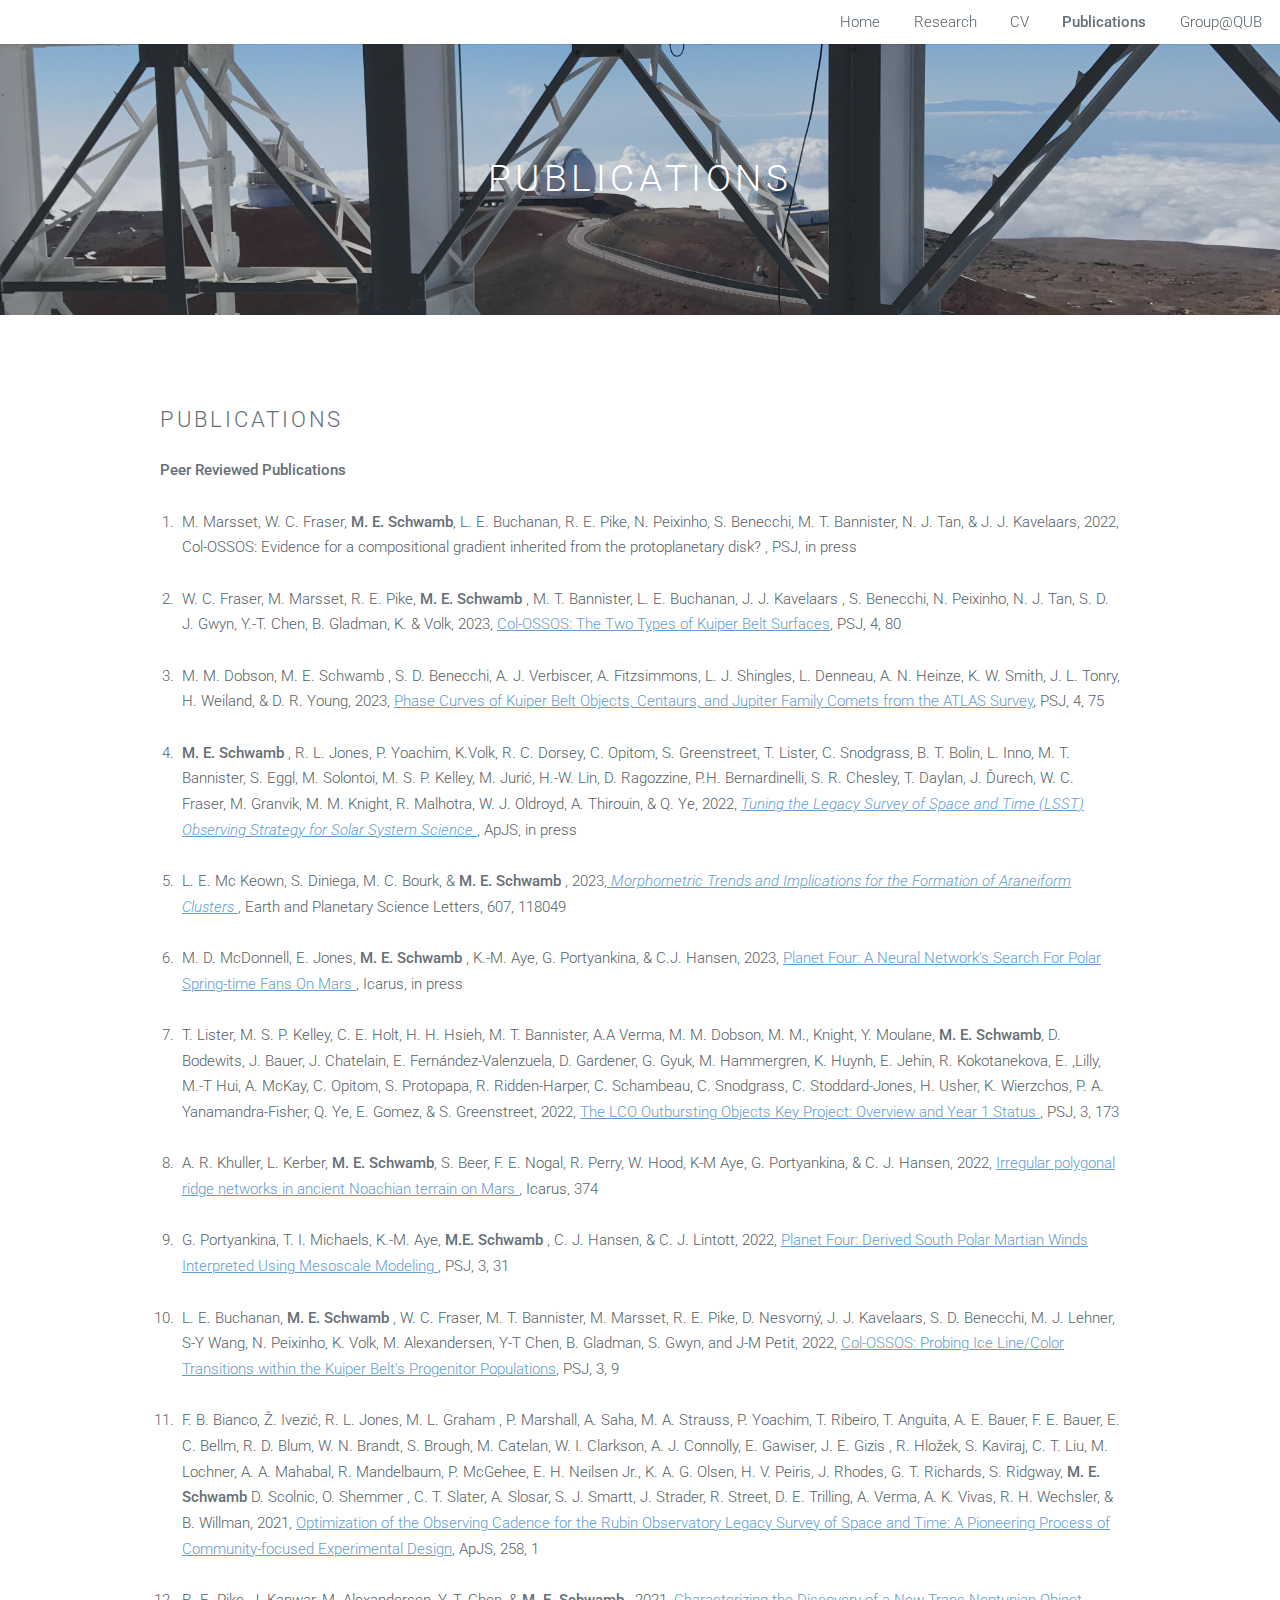
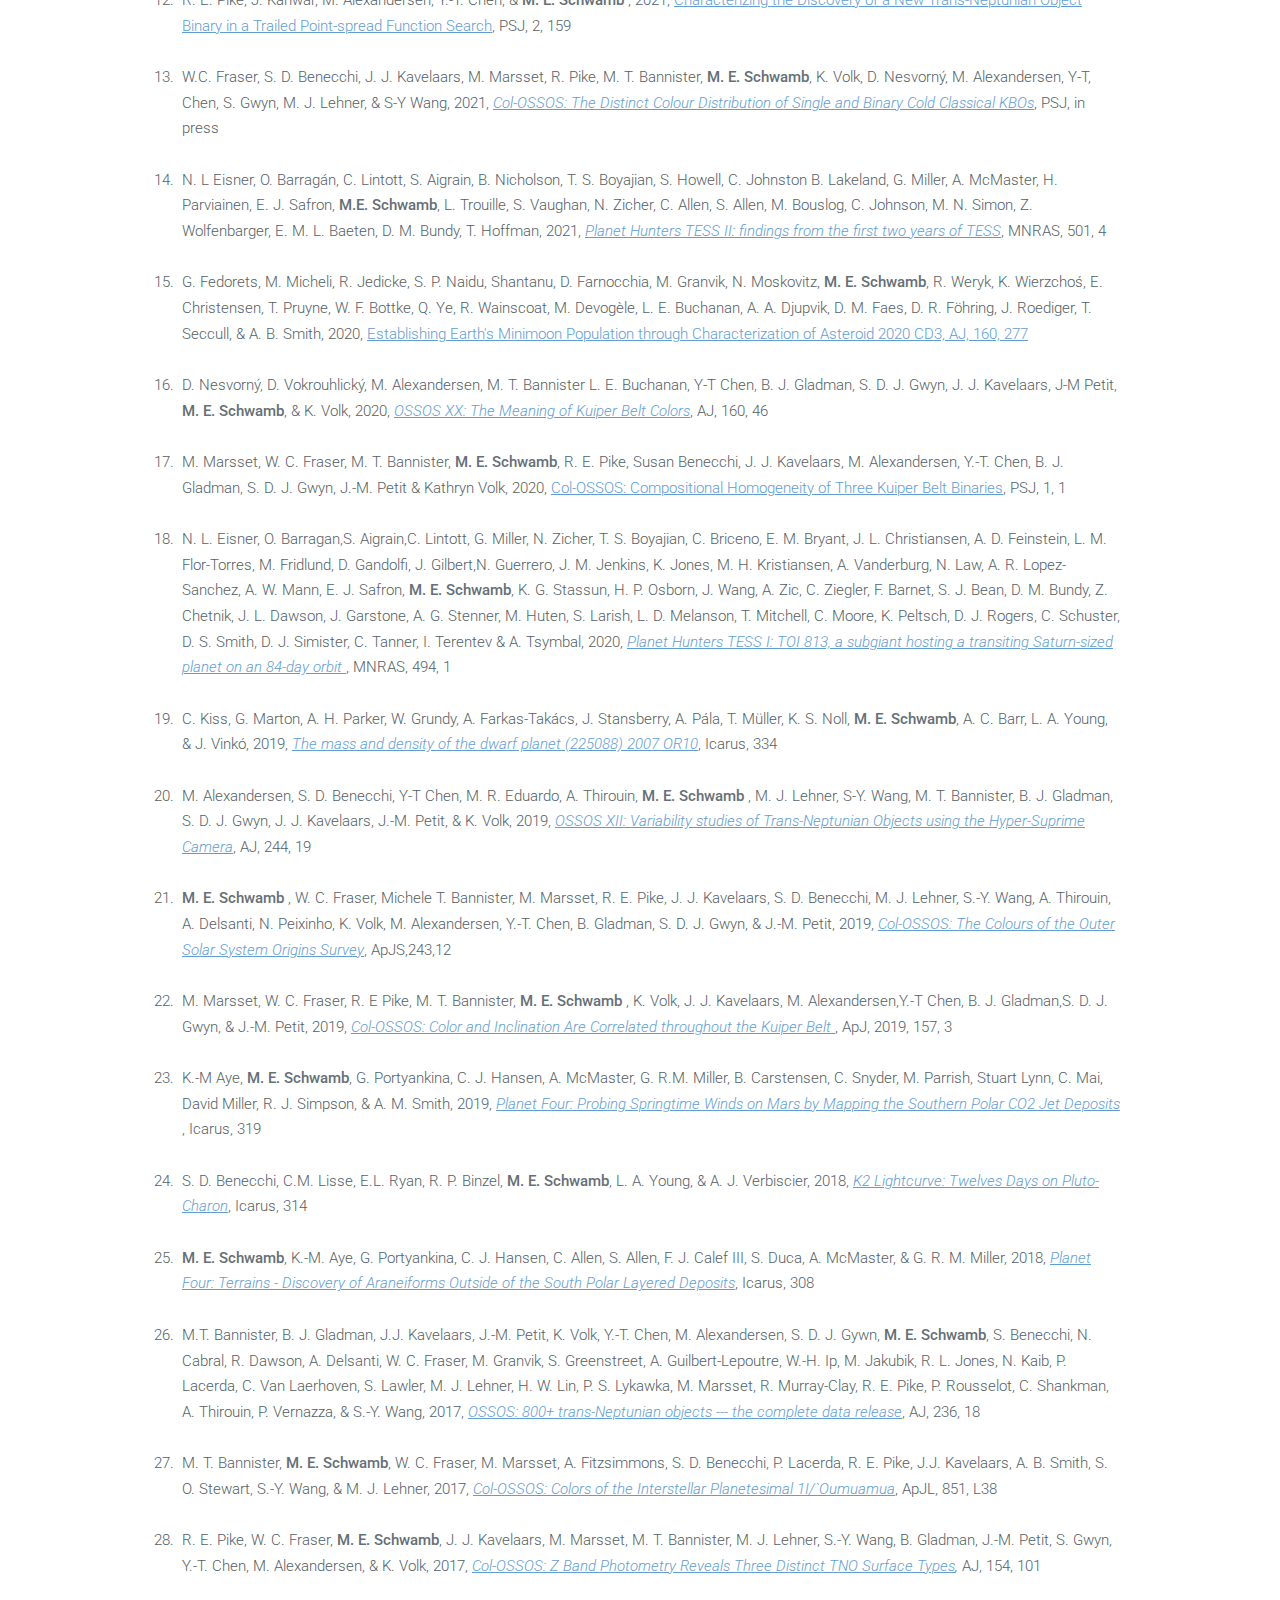
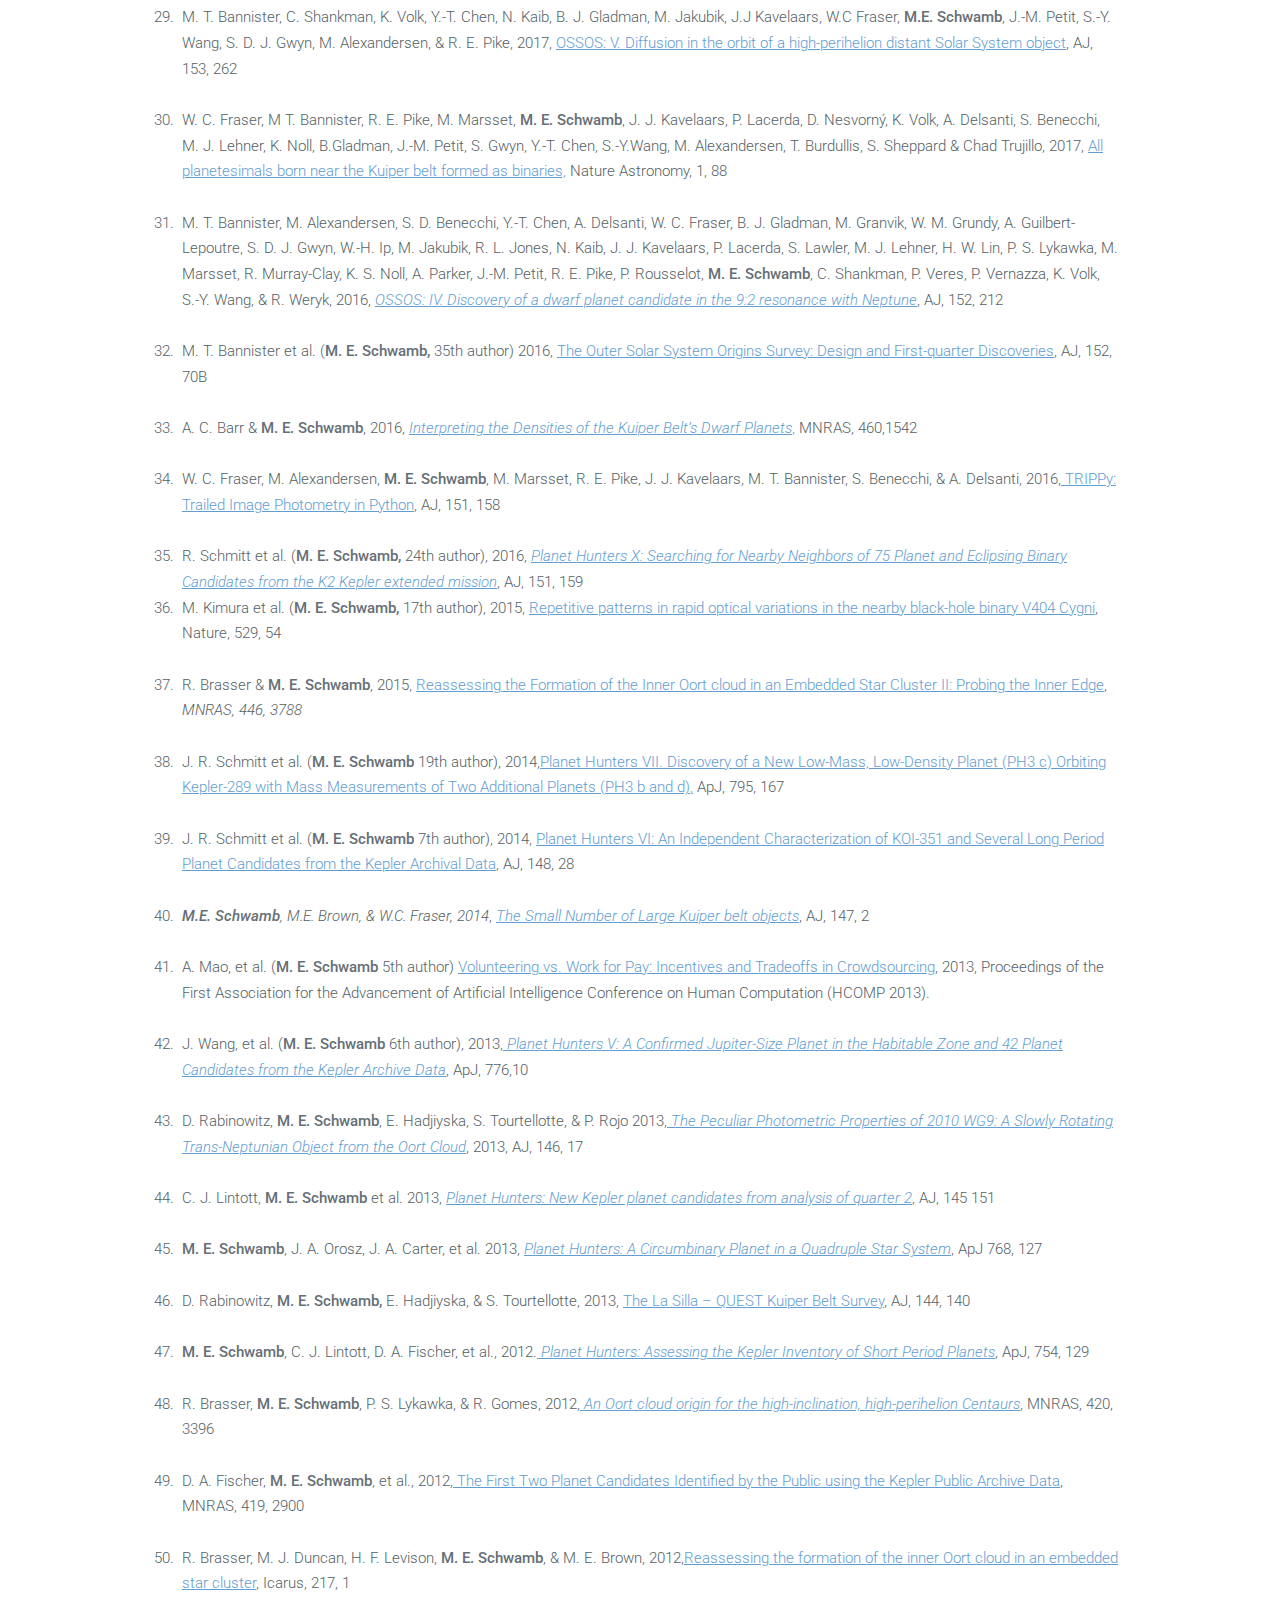
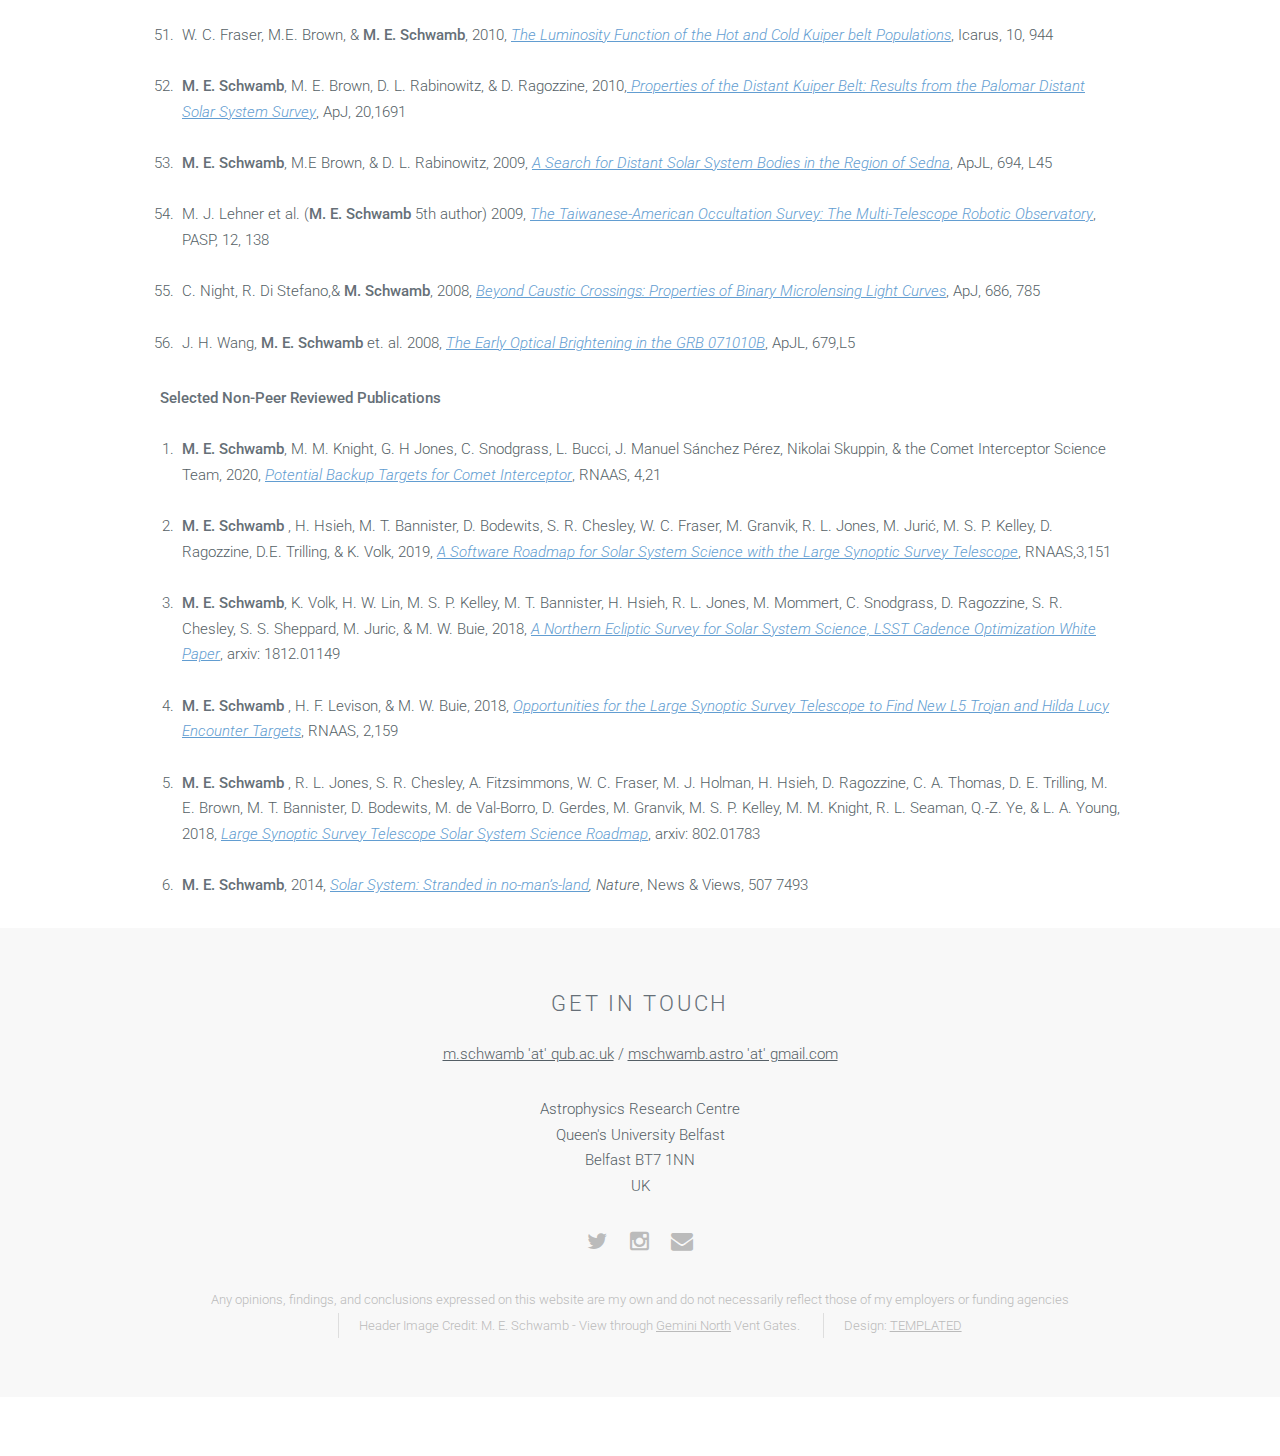
<file: publications.html>
<!DOCTYPE HTML>
<!--
	Ion by TEMPLATED
	templated.co @templatedco
	Released for free under the Creative Commons Attribution 3.0 license (templated.co/license)
-->
<html>
	<head>
		<title>Meg Schwamb - Publications</title>
		<meta http-equiv="content-type" content="text/html; charset=utf-8" />
		<meta name="description" content="" />
		<meta name="keywords" content="" />
		<!--[if lte IE 8]><script src="js/html5shiv.js"></script><![endif]-->
		<script src="js/jquery.min.js"></script>
		<script src="js/skel.min.js"></script>
		<script src="js/skel-layers.min.js"></script>
		<script src="js/init.js"></script>
		<noscript>
			<link rel="stylesheet" href="css/skel.css" />
			<link rel="stylesheet" href="css/style.css" />
			<link rel="stylesheet" href="css/style-xlarge.css" />
		</noscript>
	</head>
	<body id="top">

		<!-- Header -->
			<header id="header" class="skel-layers-fixed">
				<nav id="nav">
					<ul>
						<li><a href="index.html">Home</a></li>
						<li><a href="research.html">Research</a></li>
						<li><a href="CV.html">CV</a></li>
            					<li><a href="publications.html"><b> Publications</b></a></li>
						<li><a href="group.html">Group@QUB</a></li>

					</ul>
				</nav>
			</header>

		<!-- Banner -->
			<section id="banner">
				<div class="inner">
					<h2>Publications</h2>
	
				</div>
			</section>

		

		<!-- Three -->
			<section id="three" class="wrapper style1">
				<div class="container">
					<div class="row">
							<section>
								<h2> Publications</h2>
	
<b>Peer Reviewed Publications</b>

 <ol>
<br> <li> M. Marsset, W. C. Fraser, <b>M. E. Schwamb</b>, L. E. Buchanan, R. E. Pike, N. Peixinho, S. Benecchi, M. T. Bannister, N. J. Tan, & J. J. Kavelaars, 2022, <em></em>Col-OSSOS: Evidence for a compositional gradient inherited from the protoplanetary disk? </em>, PSJ, in press </li> 
<br> <li> W. C. Fraser, M. Marsset, R. E. Pike, <b> M. E. Schwamb </b>, M. T. Bannister,  L. E. Buchanan, J. J. Kavelaars , S. Benecchi, N. Peixinho, N. J. Tan, S. D. J. Gwyn, Y.-T. Chen, B. Gladman, K. & Volk, 2023, <a href="https://ui.adsabs.harvard.edu/abs/2023PSJ.....4...80F/abstract"><em></em>Col-OSSOS: The Two Types of Kuiper Belt Surfaces</em></a>, PSJ, 4, 80 </li>
<br> <li> M. M. Dobson, <b> </b>M. E. Schwamb </b>, S. D. Benecchi, A. J. Verbiscer, A. Fitzsimmons, L. J. Shingles, L. Denneau, A. N. Heinze, K. W. Smith, J. L. Tonry, H. Weiland, & D. R. Young, 2023, <a href="https://ui.adsabs.harvard.edu/abs/2023PSJ.....4...75D/abstract"><em></em>Phase Curves of Kuiper Belt Objects, Centaurs, and Jupiter Family Comets from the ATLAS Survey</em></a>, PSJ, 4, 75 </li>
<br> <li> <b> M. E. Schwamb </b>, R. L. Jones, P. Yoachim, K.Volk, R. C. Dorsey, C. Opitom, S. Greenstreet, T. Lister, C. Snodgrass, B. T. Bolin, L. Inno, M. T. Bannister, S. Eggl, M. Solontoi, M. S. P. Kelley, M. Jurić, H.-W. Lin, D. Ragozzine, P.H. Bernardinelli, S. R. Chesley, T. Daylan, J. Ďurech, W. C. Fraser, M. Granvik, M. M. Knight, R. Malhotra, W. J. Oldroyd, A. Thirouin, & Q. Ye, 2022, <em><a href="https://ui.adsabs.harvard.edu/abs/2023arXiv230302355S/abstract"> <em></em>Tuning the Legacy Survey of Space and Time (LSST) Observing Strategy for Solar System Science </a></em>, ApJS, in press </li>
<br> <li> L. E. Mc Keown, S. Diniega, M. C. Bourk, & <b> M. E. Schwamb </b>, 2023,<em><a href="https://ui.adsabs.harvard.edu/abs/2023E%26PSL.60718049M/abstract"> Morphometric Trends and Implications for the Formation of Araneiform Clusters </a></em> , Earth and Planetary Science Letters, 607, 118049 </li>
<br> <li> M. D. McDonnell, E. Jones, <b> M. E. Schwamb </b>, K.-M. Aye, G. Portyankina, &  C.J. Hansen, 2023, <a href="https://ui.adsabs.harvard.edu/abs/2022arXiv221009152M/abstract">Planet Four: A Neural Network’s Search For Polar Spring-time Fans On Mars </a>, Icarus, in press </li>	 
<br> <li> T. Lister, M. S. P.  Kelley, C. E. Holt, H. H. Hsieh, M. T. Bannister, A.A Verma, M. M. Dobson, M. M., Knight, Y. Moulane, <b>M. E. Schwamb</b>, D. Bodewits, J. Bauer, J. Chatelain, E. Fernández-Valenzuela, D. Gardener, G. Gyuk, M. Hammergren, K. Huynh, E. Jehin, R. Kokotanekova, E. ,Lilly, M.-T Hui, A. McKay, C. Opitom, S. Protopapa, R. Ridden-Harper, C. Schambeau, C. Snodgrass, C. Stoddard-Jones, H. Usher, K. Wierzchos, P. A. Yanamandra-Fisher, Q. Ye, E. Gomez, & S. Greenstreet, 2022, <a href="https://ui.adsabs.harvard.edu/abs/2022PSJ.....3..173L/abstract"> <em></em>The LCO Outbursting Objects Key Project: Overview and Year 1 Status </em> </a>, PSJ, 3, 173 </li>
<br> <li> A. R. Khuller, L. Kerber, <b> M. E. Schwamb</b>, S. Beer, F. E. Nogal, R. Perry, W. Hood, K-M Aye, G. Portyankina, & C. J. Hansen, 2022, <a href="https://ui.adsabs.harvard.edu/abs/2022Icar..37414833K/abstract">Irregular polygonal ridge networks in ancient Noachian terrain on Mars </a>, Icarus, 374 </li> 
<br> <li> G. Portyankina, T. I.  Michaels, K.-M. Aye, <b> M.E. Schwamb </b>, C. J. Hansen, & C. J. Lintott, 2022, <a href="https://ui.adsabs.harvard.edu/abs/2022PSJ.....3...31P/abstract"><em></em>Planet Four: Derived South Polar Martian Winds Interpreted Using Mesoscale Modeling</em> </a>, PSJ, 3, 31 </li>
<br> <li>  L. E. Buchanan, <b> M. E. Schwamb </b> , W. C. Fraser, M. T. Bannister, M. Marsset, R. E. Pike, D. Nesvorný, J. J. Kavelaars, S. D. Benecchi, M. J. Lehner, S-Y Wang, N. Peixinho, K. Volk, M. Alexandersen, Y-T Chen, B. Gladman, S. Gwyn, and J-M Petit, 2022, <a href="https://ui.adsabs.harvard.edu/abs/2022PSJ.....3....9B/abstract"><em></em>Col-OSSOS: Probing Ice Line/Color Transitions within the Kuiper Belt's Progenitor Populations</em></a>, PSJ, 3, 9 </li>
 <br> <li>  F. B. Bianco, Ž. Ivezić,  R. L. Jones, M. L. Graham , P. Marshall, A. Saha, M. A. Strauss, P. Yoachim, T. Ribeiro, T. Anguita, A. E. Bauer, F. E. Bauer, E. C. Bellm, R. D. Blum, W. N. Brandt, S. Brough, M. Catelan, W. I. Clarkson, A. J. Connolly, E. Gawiser, J. E. Gizis , R. Hložek, S. Kaviraj, C. T. Liu, M. Lochner,  A. A. Mahabal, R. Mandelbaum, P. McGehee,
E. H. Neilsen Jr., K. A. G. Olsen, H. V. Peiris, J. Rhodes, G. T. Richards, S. Ridgway, <b> M. E. Schwamb </b> D. Scolnic, O. Shemmer , C. T. Slater, A. Slosar, S. J. Smartt, J. Strader, R. Street, D. E. Trilling, A. Verma, A. K. Vivas, R. H. Wechsler, & B. Willman, 2021, <a href="https://ui.adsabs.harvard.edu/abs/2022ApJS..258....1B/abstract"><em></em>Optimization of the Observing Cadence for the Rubin Observatory Legacy Survey of Space and Time: A Pioneering Process of Community-focused Experimental Design</em></a>, ApJS, 258, 1
 </li>	 
<br> <li> R. E. Pike, J. Kanwar, M. Alexandersen, Y.-T. Chen, & <b> M. E. Schwamb </b>, 2021, <a href="https://ui.adsabs.harvard.edu/abs/2021PSJ.....2..159P/abstract"><em></em>Characterizing the Discovery of a New Trans-Neptunian Object Binary in a Trailed Point-spread Function Search</em></a>, PSJ, 2, 159</li> 	 
<br><li>W.C. Fraser, S. D. Benecchi, J. J.  Kavelaars, M. Marsset, R. Pike, M. T. Bannister, <b> M. E. Schwamb</b>, K. Volk, D. Nesvorný, M. Alexandersen, Y-T, Chen, S. Gwyn, M. J. Lehner, &  S-Y Wang, 2021, <em><a href="https://ui.adsabs.harvard.edu/abs/2021arXiv210400028F/abstract">Col-OSSOS: The Distinct Colour Distribution of Single and Binary Cold Classical KBOs</a></em>, PSJ, in press </li>
<br><li>N. L Eisner, O. Barragán, C. Lintott,  S. Aigrain, B. Nicholson, T. S. Boyajian, S. Howell, C. Johnston B. Lakeland, G. Miller, A. McMaster,  H. Parviainen, E. J. Safron, <b>M.E. Schwamb</b>, L. Trouille, S. Vaughan, N.  Zicher, C. Allen, S.  Allen, M.  Bouslog, C. Johnson, M. N. Simon, Z. Wolfenbarger,  E. M. L. Baeten, D. M. Bundy, T. Hoffman, 2021, <em><a href="https://ui.adsabs.harvard.edu/abs/2021MNRAS.501.4669E/abstract">Planet Hunters TESS II: findings from the first two years of TESS</em></a>, MNRAS, 501, 4 </li>	 
<br><li> G. Fedorets, M. Micheli, R. Jedicke, S. P. Naidu, Shantanu, D. Farnocchia, M. Granvik, N.  Moskovitz, <b>M. E. Schwamb</b>, R. Weryk, K. Wierzchoś, E. Christensen, T. Pruyne, W. F. Bottke, Q. Ye, R. Wainscoat, M. Devogèle, L. E. Buchanan, A. A. Djupvik, D. M.  Faes, D. R.  Föhring, J. Roediger, T. Seccull, & A. B. Smith, 2020, </em> <a href="https://ui.adsabs.harvard.edu/abs/2020AJ....160..277F/abstract">Establishing Earth's Minimoon Population through Characterization of Asteroid 2020 CD3, AJ, 160, 277 </em></a></li>
<br><li> D. Nesvorný, D. Vokrouhlický, M. Alexandersen, M. T. Bannister L. E. Buchanan, Y-T Chen, B. J. Gladman, S. D. J. Gwyn, J. J.  Kavelaars, J-M Petit, <b>M. E. Schwamb</b>, & K. Volk, 2020, <em><a href="https://ui.adsabs.harvard.edu/abs/2020AJ....160...46N/abstract">OSSOS XX: The Meaning of Kuiper Belt Colors</a></em>, AJ, 160, 46</li>
<br><li> M. Marsset, W. C. Fraser, M. T. Bannister, <b>M. E. Schwamb</b>, R. E. Pike, Susan Benecchi, J. J. Kavelaars, M. Alexandersen, Y.-T. Chen, B. J. Gladman, S. D. J. Gwyn, J.-M. Petit & Kathryn Volk, 2020, <a href="https://ui.adsabs.harvard.edu/abs/2020PSJ.....1...16M/abstract">Col-OSSOS: Compositional Homogeneity of Three Kuiper Belt Binaries</em></a>, PSJ, 1, 1 </li>
<br><li> N. L. Eisner, O. Barragan,S. Aigrain,C. Lintott, G. Miller, N. Zicher, T. S. Boyajian, C. Briceno, E. M. Bryant, J. L. Christiansen, A. D. Feinstein, L. M. Flor-Torres, M. Fridlund, D. Gandolfi, J. Gilbert,N. Guerrero, J. M. Jenkins, K. Jones, M. H. Kristiansen, A. Vanderburg, N. Law, A. R. Lopez-Sanchez, A. W. Mann, E. J. Safron, <b>M. E. Schwamb</b>, K. G. Stassun, H. P. Osborn, J. Wang, A. Zic, C. Ziegler, F. Barnet, S. J. Bean, D. M. Bundy, Z. Chetnik, J. L. Dawson, J. Garstone, A. G. Stenner, M. Huten, S. Larish, L. D. Melanson, T. Mitchell, C. Moore, K. Peltsch, D. J. Rogers, C. Schuster, D. S. Smith, D. J. Simister, C. Tanner, I. Terentev & A. Tsymbal, 2020, <em><a href="https://ui.adsabs.harvard.edu/abs/2020MNRAS.494..750E/abstract">Planet Hunters TESS I: TOI 813, a subgiant hosting a transiting Saturn-sized planet on an 84-day orbit </em></a>, MNRAS, 494, 1</li>					
<br><li> C.  Kiss, G. Marton, A. H. Parker, W. Grundy, A. Farkas-Takács, J. Stansberry, A. Pála, T. Müller, K. S. Noll, <strong> M. E. Schwamb</strong>, A. C. Barr, L. A. Young,  &amp; J. Vinkó, 2019, <em><a href="https://ui.adsabs.harvard.edu/abs/2019arXiv190305439K/abstract">The mass and density of the dwarf planet (225088) 2007 OR10</a></em>, Icarus, 334 </li>
<br><li> M. Alexandersen, S. D. Benecchi, Y-T Chen, M. R. Eduardo, A. Thirouin, <strong> M. E. Schwamb </strong>, M. J. Lehner, S-Y. Wang, M. T. Bannister, B. J. Gladman, S. D. J. Gwyn, J. J. Kavelaars, J.-M. Petit, &amp; K. Volk, 2019, <em><a href="https://ui.adsabs.harvard.edu/abs/2018arXiv181204304A/abstract">OSSOS XII: Variability studies of Trans-Neptunian Objects using the Hyper-Suprime Camera</a></em>, AJ, 244, 19  </li>
<br><li> <strong> M. E. Schwamb </strong>, W. C. Fraser, Michele T. Bannister, M. Marsset, R. E. Pike, J. J. Kavelaars, S. D. Benecchi, M. J. Lehner, S.-Y. Wang, A. Thirouin, A. Delsanti, N. Peixinho, K. Volk, M. Alexandersen, Y.-T. Chen, B. Gladman, S. D. J. Gwyn, &amp;  J.-M. Petit, 2019, <em><a href="https://ui.adsabs.harvard.edu/abs/2019ApJS..243...12S/abstract">Col-OSSOS: The Colours of the Outer Solar System Origins Survey</a></em>, ApJS,243,12	</li>
<br><li> M. Marsset, W. C. Fraser, R. E Pike, M. T. Bannister, <strong> M. E. Schwamb </strong>, K. Volk, J. J. Kavelaars, M. Alexandersen,Y.-T Chen, B. J. Gladman,S. D. J. Gwyn, &amp; J.-M. Petit, 2019, <a href="https://ui.adsabs.harvard.edu/abs/2019AJ....157...94M/abstract"><em>Col-OSSOS: Color and Inclination Are Correlated throughout the Kuiper Belt </em></a>, ApJ, 2019, 157, 3 </li>
 <br><li>K.-M Aye, <strong>M. E. Schwamb</strong>, G. Portyankina, C. J. Hansen, A. McMaster, G. R.M. Miller, B. Carstensen, C. Snyder, M. Parrish, Stuart Lynn, C. Mai, David Miller, R. J. Simpson, &amp A. M. Smith, 2019, <a href="https://ui.adsabs.harvard.edu/abs/2018EGUGA..2011432A/abstract"><em>Planet Four: Probing Springtime Winds on Mars by Mapping the Southern Polar CO2 Jet Deposits </em></a>, Icarus, 319 </li>
<br><li>S. D. Benecchi, C.M. Lisse, E.L. Ryan, R. P. Binzel, <strong>M. E. Schwamb</strong>, L. A. Young, &amp; A. J. Verbiscier, 2018, <a href="https://ui.adsabs.harvard.edu/abs/2018Icar..314..265B/abstract"><em>K2 Lightcurve: Twelves Days on Pluto-Charon</em></a>, Icarus, 314 </li>
<br><li><strong> M. E. Schwamb</strong>, K.-M. Aye, G. Portyankina, C. J. Hansen, C. Allen, S. Allen, F. J. Calef III, S. Duca, A. McMaster, &amp; G. R. M. Miller, 2018, <a href="https://ui.adsabs.harvard.edu/abs/2018Icar..308..148S/abstract"><em>Planet Four: Terrains - Discovery of Araneiforms Outside of the South Polar Layered Deposits</em></a>, Icarus, 308</li>	 
<br><li>M.T. Bannister, B. J. Gladman, J.J. Kavelaars, J.-M. Petit, K. Volk, Y.-T. Chen, M. Alexandersen, S. D. J. Gywn, <strong>M. E. Schwamb</strong>, S. Benecchi, N. Cabral, R. Dawson, A. Delsanti, W. C. Fraser, M. Granvik, S. Greenstreet, A. Guilbert-Lepoutre, W.-H. Ip, M. Jakubik, R. L. Jones, N. Kaib, P. Lacerda, C. Van Laerhoven, S. Lawler, M. J. Lehner, H. W. Lin, P. S. Lykawka, M. Marsset, R. Murray-Clay, R. E. Pike, P. Rousselot, C. Shankman, A. Thirouin, P. Vernazza, &amp;  S.-Y. Wang, 2017, <em><a href="https://ui.adsabs.harvard.edu/abs/2018ApJS..236...18B/abstract">OSSOS: 800+ trans-Neptunian objects --- the complete data release</a></em>, AJ, 236, 18</li>
<br> <li> M. T. Bannister, <strong> M. E. Schwamb</strong>, W. C. Fraser, M. Marsset, A. Fitzsimmons, S. D. Benecchi, P. Lacerda, R. E. Pike, J.J. Kavelaars, A. B. Smith, S. O. Stewart, S.-Y.  Wang, &amp; M. J. Lehner, 2017, <a href="https://ui.adsabs.harvard.edu/abs/2017ApJ...851L..38B/abstract"><em>Col-OSSOS: Colors of the Interstellar Planetesimal 1I/`Oumuamua</em></a>, ApJL, 851, L38 </li> 
<br><li> R. E. Pike, W. C. Fraser, <strong>M. E. Schwamb</strong>, J. J. Kavelaars, M. Marsset, M. T. Bannister, M. J. Lehner, S.-Y. Wang, B. Gladman, J.-M. Petit, S. Gwyn, Y.-T. Chen, M. Alexandersen, &amp; K. Volk, 2017, <em><a href="https://ui.adsabs.harvard.edu/#abs/2017AJ....154..101P/abstract">Col-OSSOS: Z Band Photometry Reveals Three Distinct TNO Surface Types</a>, </em>AJ, 154, 101</li>
<br><li>M. T. Bannister, C. Shankman, K. Volk, Y.-T. Chen, N. Kaib, B. J. Gladman, M. Jakubik, J.J Kavelaars, W.C Fraser, <strong>M.E. Schwamb</strong>, J.-M. Petit, S.-Y. Wang, S. D. J. Gwyn, M. Alexandersen, &amp; R. E. Pike, 2017, <a href="https://ui.adsabs.harvard.edu/abs/2017AJ....153..262B/abstract">OSSOS: V. Diffusion in the orbit of a high-perihelion distant Solar System object</a>, AJ, 153, 262</li>
<br><li>W. C. Fraser, M T. Bannister, R. E. Pike, M. Marsset, <strong>M. E. Schwamb</strong>, J. J. Kavelaars, P. Lacerda, D. Nesvorný, K. Volk, A. Delsanti, S. Benecchi, M. J. Lehner, K. Noll, B.Gladman, J.-M. Petit, S. Gwyn, Y.-T. Chen, S.-Y.Wang, M. Alexandersen, T. Burdullis, S. Sheppard &amp; Chad Trujillo, 2017, <a href="https://www.nature.com/articles/s41550-017-0088">All planetesimals born near the Kuiper belt formed as binaries,</a> Nature Astronomy,  1, 88</li>
<br><li>M. T. Bannister, M. Alexandersen, S. D. Benecchi, Y.-T. Chen, A. Delsanti, W. C. Fraser, B. J. Gladman, M. Granvik, W. M. Grundy, A. Guilbert-Lepoutre, S. D. J. Gwyn, W.-H. Ip, M. Jakubik, R. L. Jones, N. Kaib, J. J. Kavelaars, P. Lacerda, S. Lawler, M.  J. Lehner, H. W. Lin, P. S. Lykawka, M. Marsset, R. Murray-Clay, K. S. Noll, A. Parker, J.-M. Petit, R. E. Pike, P. Rousselot, <strong>M. E. Schwamb</strong>, C. Shankman, P. Veres, P. Vernazza, K. Volk, S.-Y. Wang, &amp;  R. Weryk, 2016,  <a href="http://adsabs.harvard.edu/cgi-bin/bib_query?arXiv:1607.06970"><em>OSSOS: IV. Discovery of a dwarf planet candidate in the 9:2 resonance with Neptune</em></a>, AJ, 152, 212</li>
<br><li>M. T. Bannister et al. (<strong>M. E. Schwamb,</strong> 35th author)  2016, <a href="https://ui.adsabs.harvard.edu/abs/2016AJ....152...70B/abstract">The Outer Solar System Origins Survey: Design and First-quarter Discoveries</a>, AJ, 152, 70B</li>
<br><li>A. C. Barr &amp; <strong>M. E. Schwamb</strong>, 2016, <a href="http://arxiv.org/abs/1603.06224"><em>Interpreting the Densities of the Kuiper Belt’s Dwarf Planets</em>,</a> MNRAS, 460,1542</li>
<br><li>W. C. Fraser, M. Alexandersen, <strong>M. E. Schwamb</strong>, M. Marsset, R. E. Pike,  J. J. Kavelaars, M. T. Bannister, S. Benecchi, &amp; A. Delsanti, 2016,<a href="https://ui.adsabs.harvard.edu/abs/2016AJ....151..158F/abstract"> TRIPPy: Trailed Image Photometry in Python</a>, AJ, 151, 158</li>
<br><li>R. Schmitt et al.  (<strong>M. E. Schwamb,</strong> 24th author), 2016, <em><a href="https://ui.adsabs.harvard.edu/abs/2016AJ....151..159S/abstract">Planet Hunters X: Searching for Nearby Neighbors of 75 Planet and Eclipsing Binary Candidates from the K2 Kepler extended mission</a></em>, AJ, 151, 159 </a>
<br><li>M. Kimura et al. (<strong>M. E. Schwamb,</strong> 17th author), 2015, <a href="https://ui.adsabs.harvard.edu/abs/2016Natur.529...54K/abstract">Repetitive patterns in rapid optical variations in the nearby black-hole binary V404 Cygni</a>, Nature, 529, 54</li>
<br><li>R. Brasser &amp; <strong>M. E. Schwamb</strong>, 2015, <a href="https://ui.adsabs.harvard.edu/abs/2015MNRAS.446.3788B/abstract">Reassessing the Formation of the Inner Oort cloud in an Embedded Star Cluster II: Probing the Inner Edge</a>, <em>MNRAS, 446, 3788<br />
</em></li>
<br><li>J. R. Schmitt  et al. (<strong>M. E. Schwamb</strong> 19th author), 2014,<a href="https://ui.adsabs.harvard.edu/abs/2014ApJ...795..167S/abstract">Planet Hunters VII. Discovery of a New Low-Mass, Low-Density Planet (PH3 c) Orbiting Kepler-289 with Mass Measurements of Two Additional Planets (PH3 b and d)</a><a href="http://arxiv.org/abs/1410.8114">,</a> ApJ, 795, 167</li>
<br><li>J. R. Schmitt  et al. (<strong>M. E. Schwamb</strong> 7th author), 2014, <a href="https://ui.adsabs.harvard.edu/abs/2014AJ....148...28S/abstract">Planet Hunters VI: An Independent Characterization of KOI-351 and Several Long Period Planet Candidates from the Kepler Archival Data</a>,  AJ, 148, 28</li>
<br><li><em><strong>M.E. Schwamb</strong>, M.E. Brown, &amp; W.C. Fraser, 2014</em>, <a href="https://ui.adsabs.harvard.edu/abs/2014AJ....147....2S/abstract"><em>The Small Number of Large Kuiper belt objects</em></a>, AJ, 147, 2</li>
<br><li>A. Mao, et al. (<strong>M. E. Schwamb</strong> 5th author) <a href="http://www.aaai.org/ocs/index.php/HCOMP/HCOMP13/paper/viewFile/7497/7408">Volunteering vs. Work for Pay: Incentives and Tradeoffs in Crowdsourcing</a>,  2013, Proceedings of the First Association for the Advancement of Artificial Intelligence Conference on Human Computation (HCOMP 2013).</li>
<br><li>J. Wang,  et al. (<strong>M. E. Schwamb</strong> 6th author), 2013,<a href="https://ui.adsabs.harvard.edu/abs/2013ApJ...776...10W/abstract"><em> Planet Hunters V: A Confirmed Jupiter-Size Planet in the Habitable Zone and 42 Planet Candidates from the Kepler Archive Data</em></a>, ApJ, 776,10</li>
<br><li>D. Rabinowitz, <strong>M. E. Schwamb</strong>, E. Hadjiyska, S. Tourtellotte, &amp; P. Rojo 2013,<a href="https://ui.adsabs.harvard.edu/abs/2013AJ....146...17R/abstract"> <em>The Peculiar Photometric Properties of 2010 WG9: A Slowly Rotating Trans-Neptunian Object from the Oort Cloud</em></a>, 2013, AJ, 146, 17</li>
<br><li>C. J. Lintott, <strong>M. E. Schwamb</strong> et al. 2013, <a href="https://ui.adsabs.harvard.edu/abs/2013AJ....145..151L/abstract"><em>Planet Hunters: New Kepler planet candidates from analysis of quarter 2</em></a>, AJ, 145 151</li>
<br><li><strong>M. E. Schwamb</strong>, J.  A. Orosz, J.  A. Carter, et al. 2013, <a href="https://ui.adsabs.harvard.edu/abs/2013ApJ...768..127S/abstract"><em>Planet Hunters: A Circumbinary Planet in a Quadruple Star System</em></a>, ApJ 768, 127</li>
<br><li>D. Rabinowitz, <strong>M. E. Schwamb,</strong> E. Hadjiyska, &amp; S. Tourtellotte, 2013, <a href="https://ui.adsabs.harvard.edu/abs/2012AJ....144..140R/abstract">The La Silla &#8211; QUEST Kuiper Belt Survey</a>, AJ, 144, 140</li>
<br><li><strong>M. E. Schwamb</strong>, C. J. Lintott, D. A. Fischer, et al., 2012.<a href="https://ui.adsabs.harvard.edu/abs/2012ApJ...754..129S/abstract"> <em>Planet Hunters: Assessing the Kepler Inventory of Short Period Planets</em></a>, ApJ, 754, 129</li>
<br><li>R. Brasser, <strong>M. E. Schwamb</strong>, P. S. Lykawka, &amp; R. Gomes, 2012,<a href="https://ui.adsabs.harvard.edu/abs/2012MNRAS.420.3396B/abstract"> <em>An Oort cloud origin for the high-inclination, high-perihelion Centaurs</em></a>, MNRAS, 420, 3396</li>
<br><li>D. A. Fischer,<strong> M. E. Schwamb</strong>, et al., 2012,<a href="https://ui.adsabs.harvard.edu/abs/2012MNRAS.419.2900F/abstract"> The First Two Planet Candidates Identified by the Public using the Kepler Public Archive Data</a>, MNRAS, 419, 2900</li>
<br><li>R. Brasser, M. J. Duncan, H. F. Levison, <strong>M. E. Schwamb</strong>, &amp; M. E. Brown, 2012,<a href="https://ui.adsabs.harvard.edu/abs/2012Icar..217....1B/abstract">Reassessing the formation of the inner Oort cloud in an embedded star cluster</a>, Icarus, 217, 1</li>
<br><li>W. C. Fraser, M.E. Brown, &amp; <strong>M. E. Schwamb</strong>, 2010, <a href="https://ui.adsabs.harvard.edu/abs/2010Icar..210..944F/abstract"><em>The Luminosity Function of the Hot and Cold Kuiper belt Populations</em></a>, Icarus, 10, 944</li>
<br><li><strong> M. E. Schwamb</strong>, M. E. Brown, D. L. Rabinowitz, &amp; D. Ragozzine, 2010,<a href="https://ui.adsabs.harvard.edu/abs/2010ApJ...720.1691S/abstract"> <em>Properties of the Distant Kuiper Belt: Results from the Palomar Distant Solar System Survey</em></a>, ApJ, 20,1691</li>
<br><li><strong>M. E. Schwamb</strong>, M.E  Brown, &amp; D. L. Rabinowitz, 2009, <a href="https://ui.adsabs.harvard.edu/abs/2009ApJ...694L..45S/abstract"><em>A Search for Distant Solar System Bodies in the Region of Sedna</em></a>, ApJL, 694, L45</li>
<br><li>M. J. Lehner et al. (<strong>M. E. Schwamb</strong> 5th author) 2009, <a href="https://ui.adsabs.harvard.edu/abs/2009PASP..121..138L/abstract"><em>The Taiwanese-American Occultation Survey: The Multi-Telescope Robotic Observatory</em></a>, PASP, 12, 138</li>
<br><li>C. Night, R. Di Stefano,&amp; <strong>M. Schwamb</strong>, 2008, <a href="https://ui.adsabs.harvard.edu/abs/2008ApJ...686..785N/abstract"><em>Beyond Caustic Crossings: Properties of Binary Microlensing Light Curves</em></a>, ApJ, 686, 785</li>
<br><li>J. H. Wang, <strong>M. E. Schwamb</strong> et. al. 2008, <a href="https://ui.adsabs.harvard.edu/abs/2008ApJ...679L...5W/abstract"><em>The Early Optical Brightening in the GRB 071010B</em></a>, ApJL, 679,L5</li>
</ol>

<b>Selected Non-Peer Reviewed Publications</b></br>

<ol>
<br><li> <b>M. E. Schwamb</b>, M. M. Knight, G. H Jones, C. Snodgrass, L. Bucci, J. Manuel Sánchez Pérez, Nikolai Skuppin, & the Comet Interceptor Science Team, 2020, <em><a href="https://ui.adsabs.harvard.edu/abs/2020RNAAS...4...21S/abstract">Potential Backup Targets for Comet Interceptor</em></a>, RNAAS, 4,21</li>
<br><li><strong>M. E. Schwamb </strong>, H. Hsieh, M. T. Bannister, D. Bodewits, S. R. Chesley, W. C. Fraser, M. Granvik, R. L. Jones, M. Jurić, M. S. P. Kelley, D. Ragozzine, D.E. Trilling, &amp K. Volk, 2019, <em> <a href="https://iopscience.iop.org/article/10.3847/2515-5172/ab0e10">A Software Roadmap for Solar System Science with the Large Synoptic Survey Telescope</a></em>, RNAAS,3,151 </li>

<br><li><strong>M. E. Schwamb</strong>, K. Volk,  H. W. Lin, M. S. P. Kelley, M. T. Bannister, H. Hsieh, R. L. Jones, M. Mommert,  C. Snodgrass, D. Ragozzine, S.  R. Chesley, S. S. Sheppard,  M. Juric, &amp M. W. Buie, 2018, <a href="https://arxiv.org/abs/1812.01149"><em>A Northern Ecliptic Survey for Solar System Science, LSST Cadence Optimization White Paper</a></em>, arxiv: 1812.01149 </li>

<br><li><strong>M. E. Schwamb </strong>, H. F. Levison, &amp M. W. Buie, 2018, <em><a href="https://ui.adsabs.harvard.edu/abs/">Opportunities for the Large Synoptic Survey Telescope to Find New L5 Trojan and Hilda Lucy Encounter Targets</a></em>, RNAAS, 2,159</li>

<br><li><strong>M. E. Schwamb </strong>, R. L. Jones, S. R. Chesley, A. Fitzsimmons, W. C. Fraser, M. J. Holman,  H. Hsieh, D. Ragozzine, C. A. Thomas, D. E. Trilling, M. E. Brown, M. T. Bannister, D. Bodewits, M. de Val-Borro, D. Gerdes, M. Granvik, M. S. P. Kelley, M. M. Knight, R. L. Seaman, Q.-Z. Ye, &amp L. A. Young, 2018, <em><a href="https://arxiv.org/abs/1802.01783">Large Synoptic Survey Telescope Solar System Science Roadmap</a></em>, arxiv: 802.01783 </li>
	
<br><li><strong>M. E. Schwamb</strong>, 2014, <em><a href="http://www.nature.com/nature/journal/v507/n7493/full/507435a.html">Solar System: Stranded in no-man&#8217;s-land</a>, Nature</em>, News &amp; Views, 507 7493</li>
</ol>
	

							</section>
					</div>
				
				</div>
			
		<!-- Footer -->
			<footer id="footer">
				<div align="center">
						
							<h2>Get in touch</h2>

								<p> <a href="mailto:m.schwamb@qub.ac.uk">m.schwamb 'at' qub.ac.uk</a> / 
								<a href="mailto:mschwamb.astro@gmail.com">mschwamb.astro 'at' gmail.com</a> </p>
						<p> Astrophysics Research Centre <br> 
								       Queen's University Belfast <br> 
								       Belfast BT7 1NN <br>
									UK <br></p>						
	
							
							<ul class="icons">
								<li><a href="https://twitter.com/megschwamb" class="icon  fa-twitter"><span class="label">Twitter</span></a></li>
					                	<li><a href="https://www.instagram.com/mschwamb/" class="icon fa-instagram"><span class="label">Instagram</span></a></li>
						               <li><a href="mailto:m.schwamb@qub.ac.uk" class="icon  fa-envelope"><span class="label">email</span></a></li>
							</ul>
					<ul class="copyright">
						<li> Any opinions, findings, and conclusions expressed on this website are my own and do not necessarily reflect those of my employers or funding agencies </li>
						<li> Header Image Credit: M. E. Schwamb - View through <a href="http://www.gemini.edu">Gemini North</a> Vent Gates. </li>
						<li>Design: <a href="http://templated.co">TEMPLATED</a></li>
					</ul>
				</div>
			</footer>

	</body>
</html>
</file>
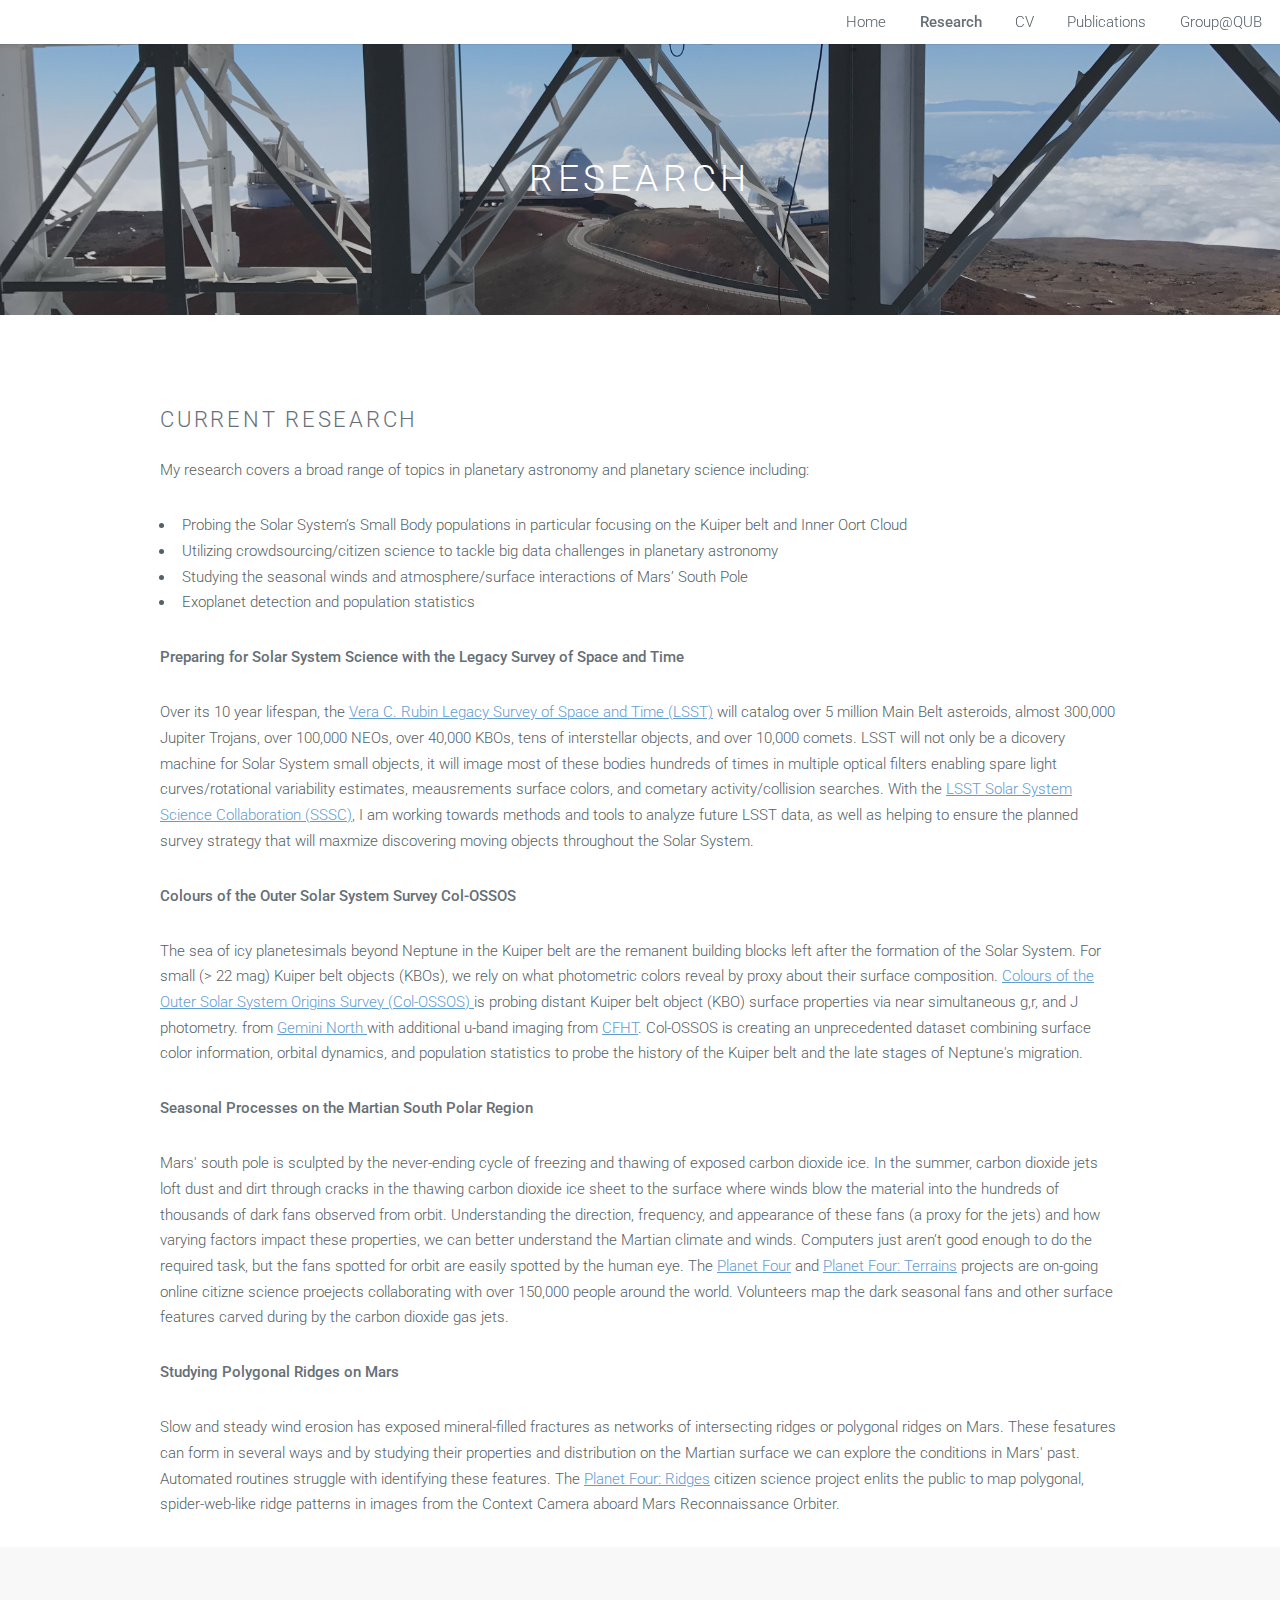
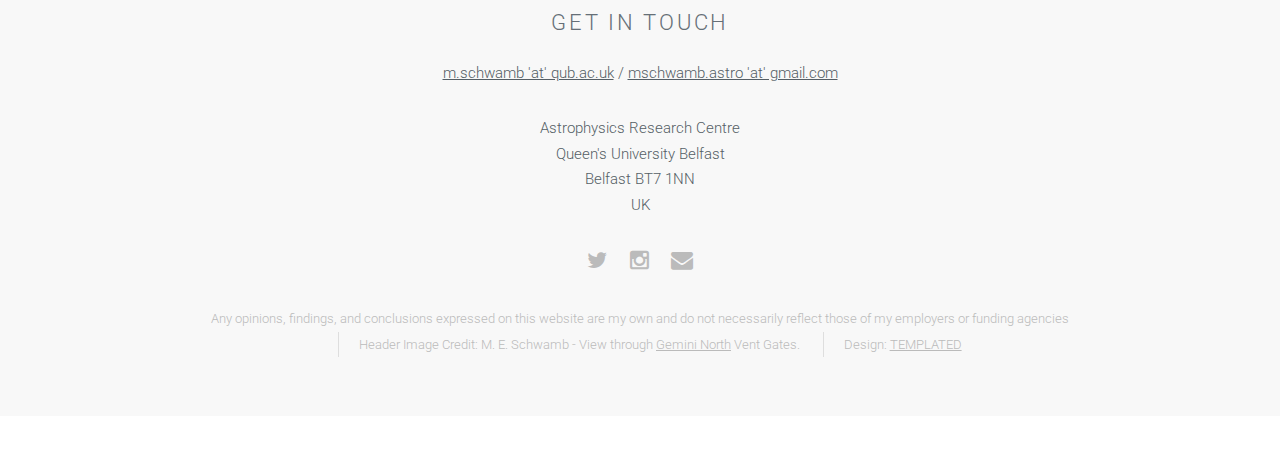
<file: research.html>
<!DOCTYPE HTML>
<!--
	Ion by TEMPLATED
	templated.co @templatedco
	Released for free under the Creative Commons Attribution 3.0 license (templated.co/license)
-->
<html>
	<head>
		<title>Meg Schwamb - Research</title>
		<meta http-equiv="content-type" content="text/html; charset=utf-8" />
		<meta name="description" content="" />
		<meta name="keywords" content="" />
		<!--[if lte IE 8]><script src="js/html5shiv.js"></script><![endif]-->
		<script src="js/jquery.min.js"></script>
		<script src="js/skel.min.js"></script>
		<script src="js/skel-layers.min.js"></script>
		<script src="js/init.js"></script>
		<noscript>
			<link rel="stylesheet" href="css/skel.css" />
			<link rel="stylesheet" href="css/style.css" />
			<link rel="stylesheet" href="css/style-xlarge.css" />
		</noscript>
	</head>
	<body id="top">

		<!-- Header -->
			<header id="header" class="skel-layers-fixed">
				<nav id="nav">
					<ul>
						<li><a href="index.html">Home</a></li>
						<li><a href="research.html"><b>Research</b></a></li>
						<li><a href="CV.html">CV</a></li>
            					<li><a href="publications.html">Publications</a></li>
						<li><a href="group.html">Group@QUB</a></li>

					</ul>
				</nav>
			</header>

		<!-- Banner -->
			<section id="banner">
				<div class="inner">
					<h2>Research</h2>
	
				</div>
			</section>

		

		<!-- Three -->
			<section id="three" class="wrapper style1">
				<div class="container">
					<div class="row">
							<section>
								<h2> Current Research</h2>
			
				 <p>My research covers a broad range of topics in planetary astronomy and planetary science including: </p>
					<ul> 
						<li> Probing the Solar System’s Small Body populations in particular focusing on the Kuiper belt and Inner Oort Cloud </li>
						<li> Utilizing crowdsourcing/citizen science to tackle big data challenges in planetary astronomy </li>
						<li> Studying the seasonal winds and atmosphere/surface interactions of Mars’ South Pole </li>
						<li> Exoplanet detection and population statistics</li>
					</ul>
							
			
					<p><b> Preparing for Solar System Science with the Legacy Survey of Space and Time </b></p>
					<p> Over its 10 year lifespan, the <a href="http://www.lsst.org"> Vera C. Rubin Legacy Survey of Space and Time (LSST)</a> will catalog over 5 million Main Belt asteroids, almost
						300,000 Jupiter Trojans, over 100,000 NEOs, over 40,000 KBOs, tens of interstellar objects, and over 10,000 comets. LSST will not only be a dicovery machine for Solar System small objects, it will image most of these bodies hundreds of times in multiple optical filters enabling 
						spare light curves/rotational variability estimates, meausrements surface colors, and cometary activity/collision searches. With the <a href="http://www.lsstsssc.org">LSST Solar System Science Collaboration (SSSC)</a>, I am working towards
						methods and tools to analyze future LSST data, as well as helping to ensure the planned survey strategy that will maxmize discovering moving 
						objects throughout the Solar System. </p>
					
					<p> <b> Colours of the Outer Solar System Survey Col-OSSOS </b></p>
						<p> The sea of icy planetesimals beyond Neptune in the Kuiper belt are the remanent building blocks left after the formation of the Solar System. For small (> 22 mag) Kuiper belt objects (KBOs), we rely on what photometric colors reveal by proxy about their surface composition. <a href="https://www.colossos.net/">Colours of the Outer Solar System Origins Survey (Col-OSSOS) </a> is probing distant Kuiper belt object (KBO) surface properties via near simultaneous g,r, and J photometry. 
							from <a href="http://www.gemini.edu/">Gemini North </a> with additional u-band imaging from <a href="http://cfht.hawaii.edu/">CFHT</a>. Col-OSSOS is creating an unprecedented dataset combining surface color information, 
							orbital dynamics, and population statistics to probe the history of the Kuiper belt and the late stages of Neptune's migration.</p>
					
					<p> <b> Seasonal Processes on the Martian South Polar Region </b></p>
					       <p> Mars' south pole is sculpted by the never-ending cycle of freezing and thawing of exposed carbon dioxide ice. In the summer, carbon dioxide jets loft dust 
						and dirt through cracks in the thawing carbon dioxide ice sheet to the surface where winds blow the material into the hundreds of thousands of dark fans observed from orbit. Understanding the direction, frequency, and appearance of these fans (a proxy for the jets) and how varying factors impact these properties, we can better understand the Martian climate and winds. 
						Computers just aren’t good enough to do the required task, but the fans spotted for orbit are easily spotted by the human eye.
						The <a href="http://www.planetfour.org">Planet Four</a> and  <a href="http://terrains.planetfour.org">Planet Four: Terrains</a> projects are on-going online citizne science proejects collaborating with over 150,000 people around the world. Volunteers map the dark seasonal fans and other surface features 
						carved during by the carbon dioxide gas jets. </p> 
					
					<p><b>Studying Polygonal Ridges on Mars</b></p>
					<p>  Slow and steady wind erosion has exposed  mineral-filled fractures as networks of intersecting ridges or polygonal ridges on Mars. These fesatures can form in several ways and by studying their properties and distribution 
						on the Martian surface we can explore the conditions in Mars' past. Automated routines struggle with identifying these features. The <a href="http://ridges.planetfour.org">Planet Four: Ridges</a>
						citizen science project enlits the public to map polygonal, spider-web-like ridge patterns in images from  the Context Camera aboard Mars Reconnaissance Orbiter. </p>
								
				
							</section>
					</div>
				
				</div>
			
		<!-- Footer -->
			<footer id="footer">
				<div align="center">
						
							<h2>Get in touch</h2>

								<p> <a href="mailto:m.schwamb@qub.ac.uk">m.schwamb 'at' qub.ac.uk</a> / 
								<a href="mailto:mschwamb.astro@gmail.com">mschwamb.astro 'at' gmail.com</a> </p>
						<p> Astrophysics Research Centre <br> 
								       Queen's University Belfast <br> 
								       Belfast BT7 1NN <br>
									UK <br></p>						
	
							
							<ul class="icons">
								<li><a href="https://twitter.com/megschwamb" class="icon  fa-twitter"><span class="label">Twitter</span></a></li>
					                	<li><a href="https://www.instagram.com/mschwamb/" class="icon fa-instagram"><span class="label">Instagram</span></a></li>
						               <li><a href="mailto:m.schwamb@qub.ac.uk" class="icon  fa-envelope"><span class="label">email</span></a></li>
							</ul>
					<ul class="copyright">
						<li> Any opinions, findings, and conclusions expressed on this website are my own and do not necessarily reflect those of my employers or funding agencies </li>
						<li> Header Image Credit: M. E. Schwamb - View through <a href="http://www.gemini.edu">Gemini North</a> Vent Gates. </li>
						<li>Design: <a href="http://templated.co">TEMPLATED</a></li>
					</ul>
				</div>
			</footer>

	</body>
</html>
</file>
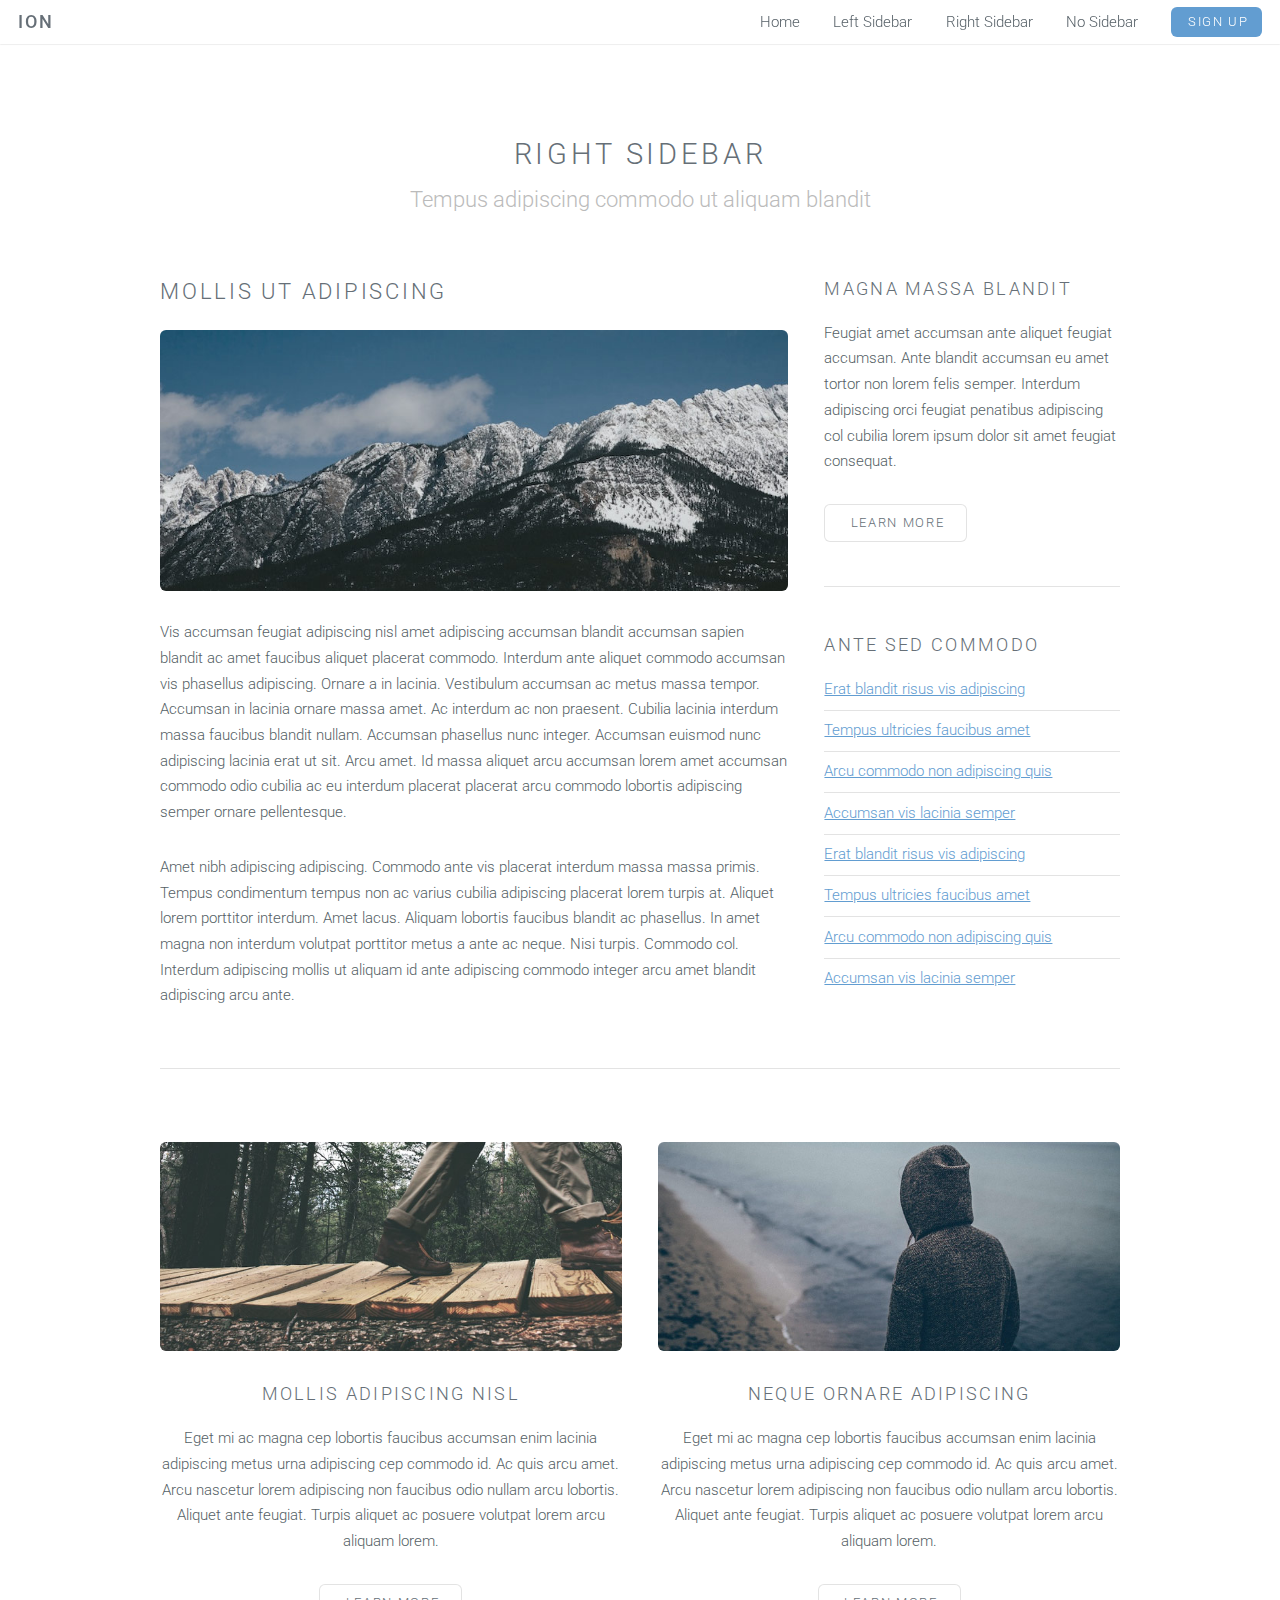
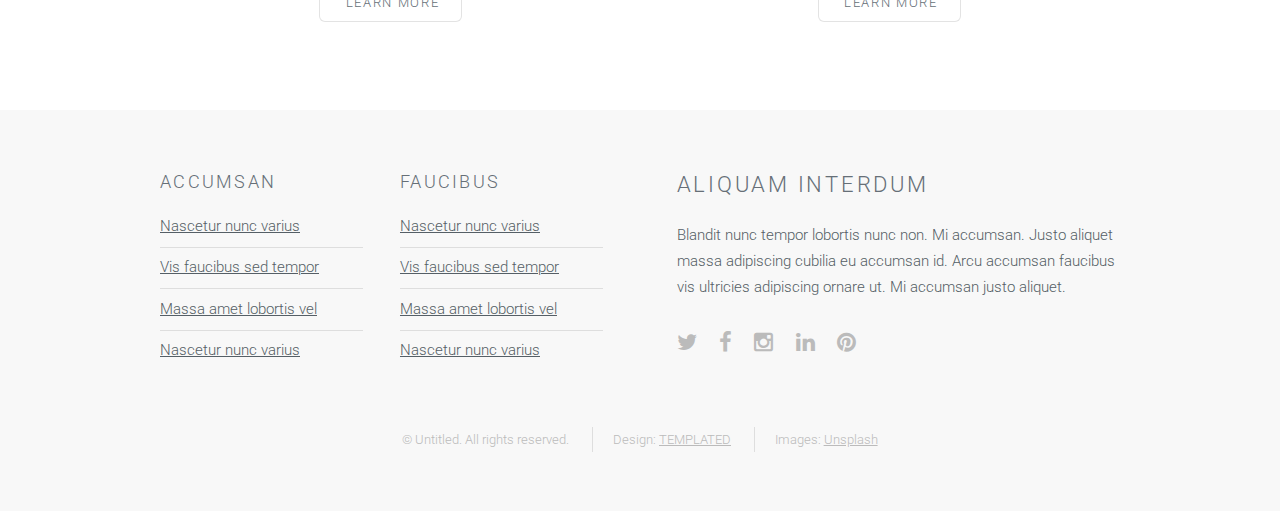
<file: right-sidebar.html>
<!DOCTYPE HTML>
<!--
	Ion by TEMPLATED
	templated.co @templatedco
	Released for free under the Creative Commons Attribution 3.0 license (templated.co/license)
-->
<html>
	<head>
		<title>Right Sidebar - Ion by TEMPLATED</title>
		<meta http-equiv="content-type" content="text/html; charset=utf-8" />
		<meta name="description" content="" />
		<meta name="keywords" content="" />
		<!--[if lte IE 8]><script src="js/html5shiv.js"></script><![endif]-->
		<script src="js/jquery.min.js"></script>
		<script src="js/skel.min.js"></script>
		<script src="js/skel-layers.min.js"></script>
		<script src="js/init.js"></script>
		<noscript>
			<link rel="stylesheet" href="css/skel.css" />
			<link rel="stylesheet" href="css/style.css" />
			<link rel="stylesheet" href="css/style-xlarge.css" />
		</noscript>
	</head>
	<body id="top">

		<!-- Header -->
			<header id="header" class="skel-layers-fixed">
				<h1><a href="#">Ion</a></h1>
				<nav id="nav">
					<ul>
						<li><a href="index.html">Home</a></li>
						<li><a href="left-sidebar.html">Left Sidebar</a></li>
						<li><a href="right-sidebar.html">Right Sidebar</a></li>
						<li><a href="no-sidebar.html">No Sidebar</a></li>
						<li><a href="#" class="button special">Sign Up</a></li>
					</ul>
				</nav>
			</header>

		<!-- Main -->
			<section id="main" class="wrapper style1">
				<header class="major">
					<h2>Right Sidebar</h2>
					<p>Tempus adipiscing commodo ut aliquam blandit</p>
				</header>
				<div class="container">
					<div class="row">
						<div class="8u">
							<section>
								<h2>Mollis ut adipiscing</h2>
								<a href="#" class="image fit"><img src="images/pic03.jpg" alt="" /></a>
								<p>Vis accumsan feugiat adipiscing nisl amet adipiscing accumsan blandit accumsan sapien blandit ac amet faucibus aliquet placerat commodo. Interdum ante aliquet commodo accumsan vis phasellus adipiscing. Ornare a in lacinia. Vestibulum accumsan ac metus massa tempor. Accumsan in lacinia ornare massa amet. Ac interdum ac non praesent. Cubilia lacinia interdum massa faucibus blandit nullam. Accumsan phasellus nunc integer. Accumsan euismod nunc adipiscing lacinia erat ut sit. Arcu amet. Id massa aliquet arcu accumsan lorem amet accumsan commodo odio cubilia ac eu interdum placerat placerat arcu commodo lobortis adipiscing semper ornare pellentesque.</p>
								<p>Amet nibh adipiscing adipiscing. Commodo ante vis placerat interdum massa massa primis. Tempus condimentum tempus non ac varius cubilia adipiscing placerat lorem turpis at. Aliquet lorem porttitor interdum. Amet lacus. Aliquam lobortis faucibus blandit ac phasellus. In amet magna non interdum volutpat porttitor metus a ante ac neque. Nisi turpis. Commodo col. Interdum adipiscing mollis ut aliquam id ante adipiscing commodo integer arcu amet blandit adipiscing arcu ante.</p>
							</section>
						</div>
						<div class="4u">
							<section>
								<h3>Magna massa blandit</h3>
								<p>Feugiat amet accumsan ante aliquet feugiat accumsan. Ante blandit accumsan eu amet tortor non lorem felis semper. Interdum adipiscing orci feugiat penatibus adipiscing col cubilia lorem ipsum dolor sit amet feugiat consequat.</p>
								<ul class="actions">
									<li><a href="#" class="button alt">Learn More</a></li>
								</ul>
							</section>
							<hr />
							<section>
								<h3>Ante sed commodo</h3>
								<ul class="alt">
									<li><a href="#">Erat blandit risus vis adipiscing</a></li>
									<li><a href="#">Tempus ultricies faucibus amet</a></li>
									<li><a href="#">Arcu commodo non adipiscing quis</a></li>
									<li><a href="#">Accumsan vis lacinia semper</a></li>
									<li><a href="#">Erat blandit risus vis adipiscing</a></li>
									<li><a href="#">Tempus ultricies faucibus amet</a></li>
									<li><a href="#">Arcu commodo non adipiscing quis</a></li>
									<li><a href="#">Accumsan vis lacinia semper</a></li>
								</ul>
							</section>
						</div>
					</div>
					<hr class="major" />
					<div class="row">
						<div class="6u">
							<section class="special">
								<a href="#" class="image fit"><img src="images/pic01.jpg" alt="" /></a>
								<h3>Mollis adipiscing nisl</h3>
								<p>Eget mi ac magna cep lobortis faucibus accumsan enim lacinia adipiscing metus urna adipiscing cep commodo id. Ac quis arcu amet. Arcu nascetur lorem adipiscing non faucibus odio nullam arcu lobortis. Aliquet ante feugiat. Turpis aliquet ac posuere volutpat lorem arcu aliquam lorem.</p>
								<ul class="actions">
									<li><a href="#" class="button alt">Learn More</a></li>
								</ul>
							</section>
						</div>
						<div class="6u">
							<section class="special">
								<a href="#" class="image fit"><img src="images/pic02.jpg" alt="" /></a>
								<h3>Neque ornare adipiscing</h3>
								<p>Eget mi ac magna cep lobortis faucibus accumsan enim lacinia adipiscing metus urna adipiscing cep commodo id. Ac quis arcu amet. Arcu nascetur lorem adipiscing non faucibus odio nullam arcu lobortis. Aliquet ante feugiat. Turpis aliquet ac posuere volutpat lorem arcu aliquam lorem.</p>
								<ul class="actions">
									<li><a href="#" class="button alt">Learn More</a></li>
								</ul>
							</section>
						</div>
					</div>
				</div>
			</section>

		<!-- Footer -->
			<footer id="footer">
				<div class="container">
					<div class="row double">
						<div class="6u">
							<div class="row collapse-at-2">
								<div class="6u">
									<h3>Accumsan</h3>
									<ul class="alt">
										<li><a href="#">Nascetur nunc varius</a></li>
										<li><a href="#">Vis faucibus sed tempor</a></li>
										<li><a href="#">Massa amet lobortis vel</a></li>
										<li><a href="#">Nascetur nunc varius</a></li>
									</ul>
								</div>
								<div class="6u">
									<h3>Faucibus</h3>
									<ul class="alt">
										<li><a href="#">Nascetur nunc varius</a></li>
										<li><a href="#">Vis faucibus sed tempor</a></li>
										<li><a href="#">Massa amet lobortis vel</a></li>
										<li><a href="#">Nascetur nunc varius</a></li>
									</ul>
								</div>
							</div>
						</div>
						<div class="6u">
							<h2>Aliquam Interdum</h2>
							<p>Blandit nunc tempor lobortis nunc non. Mi accumsan. Justo aliquet massa adipiscing cubilia eu accumsan id. Arcu accumsan faucibus vis ultricies adipiscing ornare ut. Mi accumsan justo aliquet.</p>
							<ul class="icons">
								<li><a href="#" class="icon fa-twitter"><span class="label">Twitter</span></a></li>
								<li><a href="#" class="icon fa-facebook"><span class="label">Facebook</span></a></li>
								<li><a href="#" class="icon fa-instagram"><span class="label">Instagram</span></a></li>
								<li><a href="#" class="icon fa-linkedin"><span class="label">LinkedIn</span></a></li>
								<li><a href="#" class="icon fa-pinterest"><span class="label">Pinterest</span></a></li>
							</ul>
						</div>
					</div>
					<ul class="copyright">
						<li>&copy; Untitled. All rights reserved.</li>
						<li>Design: <a href="http://templated.co">TEMPLATED</a></li>
						<li>Images: <a href="http://unsplash.com">Unsplash</a></li>
					</ul>
				</div>
			</footer>

	</body>
</html>
</file>
<file: css/style-xlarge.css>
/*
	Ion by TEMPLATED
	templated.co @templatedco
	Released for free under the Creative Commons Attribution 3.0 license (templated.co/license)
*/

/* Basic */

	body, input, select, textarea {
		font-size: 12pt;
	}

/* Banner */

	#banner {
		padding: 9em 0;
	}
</file>
<file: css/skel.css>
/* Resets (http://meyerweb.com/eric/tools/css/reset/ | v2.0 | 20110126 | License: none (public domain)) */

	html,body,div,span,applet,object,iframe,h1,h2,h3,h4,h5,h6,p,blockquote,pre,a,abbr,acronym,address,big,cite,code,del,dfn,em,img,ins,kbd,q,s,samp,small,strike,strong,sub,sup,tt,var,b,u,i,center,dl,dt,dd,ol,ul,li,fieldset,form,label,legend,table,caption,tbody,tfoot,thead,tr,th,td,article,aside,canvas,details,embed,figure,figcaption,footer,header,hgroup,menu,nav,output,ruby,section,summary,time,mark,audio,video{margin:0;padding:0;border:0;font-size:100%;font:inherit;vertical-align:baseline;}article,aside,details,figcaption,figure,footer,header,hgroup,menu,nav,section{display:block;}body{line-height:1;}ol,ul{list-style:none;}blockquote,q{quotes:none;}blockquote:before,blockquote:after,q:before,q:after{content:'';content:none;}table{border-collapse:collapse;border-spacing:0;}body{-webkit-text-size-adjust:none}

/* Box Model */

	*, *:before, *:after {
		-moz-box-sizing: border-box;
		-webkit-box-sizing: border-box;
		box-sizing: border-box;
	}

/* Container */

	body {
		/* min-width: (containers) */
		min-width: 1200px;
	}

	.container {
		margin-left: auto;
		margin-right: auto;
		
		/* width: (containers) */
		width: 1200px;
	}

	/* Modifiers */
	
		.container.small {
			/* width: (containers) * 0.75; */
			width: 900px;
		}

		.container.big {
			width: 100%;

			/* max-width: (containers) * 1.25; */
			max-width: 1500px;

			/* min-width: (containers); */
			min-width: 1200px;
		}

/* Grid */

	.\31 2u { width: 100% }
	.\31 1u { width: 91.6666666667% }
	.\31 0u { width: 83.3333333333% }
	.\39 u { width: 75% }
	.\38 u { width: 66.6666666667% }
	.\37 u { width: 58.3333333333% }
	.\36 u { width: 50% }
	.\35 u { width: 41.6666666667% }
	.\34 u { width: 33.3333333333% }
	.\33 u { width: 25% }
	.\32 u { width: 16.6666666667% }
	.\31 u { width: 8.3333333333% }
	.\-11u { margin-left: 91.6666666667% }
	.\-10u { margin-left: 83.3333333333% }
	.\-9u { margin-left: 75% }
	.\-8u { margin-left: 66.6666666667% }
	.\-7u { margin-left: 58.3333333333% }
	.\-6u { margin-left: 50% }
	.\-5u { margin-left: 41.6666666667% }
	.\-4u { margin-left: 33.3333333333% }
	.\-3u { margin-left: 25% }
	.\-2u { margin-left: 16.6666666667% }
	.\-1u { margin-left: 8.3333333333% }

	/* Rows */

		.row > * {
			float: left;
		}

		.row:after {
			content: '';
			display: block;
			clear: both;
			height: 0;
		}

		.row:first-child > * {
			padding-top: 0 !important;
		}

		.row.uniform > * > :first-child {
			margin-top: 0;
		}

		.row.uniform > * > :last-child {
			margin-bottom: 0;
		}

		/* Normal */

			.row > * {
				/* padding-left: (gutters.vertical) */
				padding-left: 4em;
			}

			.row + .row > * {
				/* padding: (gutters.horizontal) 0 0 (gutters.vertical) */
				padding: 0 0 0 4em;
			}

			.row {
				/* margin-left: -(gutters.vertical) */
				margin-left: -4em;
			}

			.row + .row.uniform > * {
				/* padding: (gutters.vertical) 0 0 (gutters.vertical) */
				padding: 4em 0 0 4em;
			}

		/* Flush */

			.row.flush > * {
				padding-left: 0;
			}

			.row + .row.flush > * {
				padding: 0;
			}

			.row.flush {
				margin-left: 0;
			}

			.row + .row.uniform.flush > * {
				padding: 0;
			}

		/* Quarter */

			.row.quarter > * {
				/* padding-left: (gutters.vertical * 0.25) */
				padding-left: 1em;
			}

			.row + .row.quarter > * {
				/* padding: (gutters.horizontal * 0.25) 0 0 (gutters.vertical * 0.25) */
				padding: 0 0 0 1em;
			}

			.row.quarter {
				/* margin-left: -(gutters.vertical * 0.25) */
				margin-left: -1em;
			}

			.row + .row.uniform.quarter > * {
				/* padding: (gutters.vertical * 0.25) 0 0 (gutters.vertical * 0.25) */
				padding: 1em 0 0 1em;
			}

		/* Half */

			.row.half > * {
				/* padding-left: (gutters.vertical * 0.5) */
				padding-left: 2em;
			}

			.row + .row.half > * {
				/* padding: (gutters.horizontal * 0.5) 0 0 (gutters.vertical * 0.5) */
				padding: 0 0 0 2em;
			}

			.row.half {
				/* margin-left: -(gutters.vertical * 0.5) */
				margin-left: -2em;
			}

			.row + .row.uniform.half > * {
				/* padding: (gutters.vertical * 0.5) 0 0 (gutters.vertical * 0.5) */
				padding: 2em 0 0 2em;
			}

		/* One and (a) Half */

			.row.oneandhalf > * {
				/* padding-left: (gutters.vertical * 1.5) */
				padding-left: 6em;
			}

			.row + .row.oneandhalf > * {
				/* padding: (gutters.horizontal * 1.5) 0 0 (gutters.vertical * 1.5) */
				padding: 0 0 0 6em;
			}

			.row.oneandhalf {
				/* margin-left: -(gutters.vertical * 1.5) */
				margin-left: -6em;
			}

			.row + .row.uniform.oneandhalf > * {
				/* padding: (gutters.vertical * 1.5) 0 0 (gutters.vertical * 1.5) */
				padding: 6em 0 0 6em;
			}

		/* Double */

			.row.double > * {
				/* padding-left: (gutters.vertical * 2) */
				padding-left: 8em;
			}

			.row + .row.double > * {
				/* padding: (gutters.horizontal * 2) 0 0 (gutters.vertical * 2) */
				padding: 0 0 0 8em;
			}

			.row.double {
				/* margin-left: -(gutters.vertical * 2) */
				margin-left: -8em;
			}

			.row + .row.uniform.double > * {
				/* padding: (gutters.vertical * 2) 0 0 (gutters.vertical * 2) */
				padding: 8em 0 0 8em;
			}
</file>
<file: css/style.css>
@charset "UTF-8";
@import url(font-awesome.min.css);
@import url("http://fonts.googleapis.com/css?family=Roboto:500,300");

/*
	Ion by TEMPLATED
	templated.co @templatedco
	Released for free under the Creative Commons Attribution 3.0 license (templated.co/license)
*/

/* Basic */

	body {
		background: #fff;
	}

	body, input, select, textarea {
		color: #555f66;
		font-family: "Roboto", Helvetica, sans-serif;
		font-size: 14pt;
		font-weight: 300;
		line-height: 1.75em;
	}

	a {
		color: #629DD1;
		text-decoration: underline;
	}

		a:hover {
			text-decoration: none;
		}

	strong, b {
		color: #666f77;
		font-weight: 500;
	}

	em, i {
		font-style: italic;
	}

	p {
		margin: 0 0 2em 0;
	}

	h1, h2, h3, h4, h5, h6 {
		color: #666f77;
		font-weight: 300;
		line-height: 1em;
		margin: 0 0 1em 0;
		text-transform: uppercase;
		letter-spacing: 0.125em;
	}

		h1 a, h2 a, h3 a, h4 a, h5 a, h6 a {
			color: inherit;
			text-decoration: none;
		}

	h2 {
		font-size: 1.5em;
		line-height: 1.5em;
	}

	h3 {
		font-size: 1.25em;
		line-height: 1.5em;
	}

	h4 {
		font-size: 1em;
		line-height: 1.5em;
	}

	h5 {
		font-size: 0.9em;
		line-height: 1.5em;
	}

	h6 {
		font-size: 0.7em;
		line-height: 1.5em;
	}

	sub {
		font-size: 0.8em;
		position: relative;
		top: 0.5em;
	}

	sup {
		font-size: 0.8em;
		position: relative;
		top: -0.5em;
	}

	hr {
		border: 0;
		border-bottom: solid 1px rgba(144, 144, 144, 0.25);
		margin: 3em 0;
	}

		hr.major {
			margin: 2em 0 5em 0;
		}

	blockquote {
		border-left: solid 4px rgba(144, 144, 144, 0.25);
		font-style: italic;
		margin: 0 0 2em 0;
		padding: 0.5em 0 0.5em 2em;
	}

	code {
		background: rgba(144, 144, 144, 0.075);
		border-radius: 6px;
		border: solid 1px rgba(144, 144, 144, 0.25);
		font-family: "Courier New", monospace;
		font-size: 0.9em;
		margin: 0 0.25em;
		padding: 0.25em 0.65em;
	}

	pre {
		-webkit-overflow-scrolling: touch;
		font-family: "Courier New", monospace;
		font-size: 0.9em;
		margin: 0 0 2em 0;
		overflow-x: auto;
	}

		pre code {
			display: block;
			line-height: 1.75em;
			padding: 1em 1.5em;
		}

	.align-left {
		text-align: left;
	}

	.align-center {
		text-align: center;
	}

	.align-right {
		text-align: right;
	}

/* Section/Article */

	section.special, article.special {
		text-align: center;
	}

	header p {
		color: #bbb;
		position: relative;
		margin: 0 0 1.5em 0;
	}

	header h2 + p {
		font-size: 1.25em;
		margin-top: -1em;
		line-height: 1.5em;
	}

	header h3 + p {
		font-size: 1.1em;
		margin-top: -0.85em;
		line-height: 1.5em;
	}

	header h4 + p,
	header h5 + p,
	header h6 + p {
		font-size: 0.9em;
		margin-top: -0.75em;
		line-height: 1.5em;
	}

	header.major {
		text-align: center;
		margin: 0 0 4em 0;
	}

		header.major h2 {
			font-size: 2em;
		}

		header.major h2 + p {
			font-size: 1.5em;
			margin: -1em 0 2em 0;
		}

/* Form */

	form {
		margin: 0 0 2em 0;
	}

	label {
		color: #666f77;
		display: block;
		font-size: 0.9em;
		font-weight: 500;
		margin: 0 0 1em 0;
	}

	input[type="text"],
	input[type="password"],
	input[type="email"],
	select,
	textarea {
		-moz-appearance: none;
		-webkit-appearance: none;
		-o-appearance: none;
		-ms-appearance: none;
		appearance: none;
		background: rgba(144, 144, 144, 0.075);
		border-radius: 6px;
		border: none;
		border: solid 1px rgba(144, 144, 144, 0.25);
		color: inherit;
		display: block;
		outline: 0;
		padding: 0 1em;
		text-decoration: none;
		width: 100%;
	}

		input[type="text"]:invalid,
		input[type="password"]:invalid,
		input[type="email"]:invalid,
		select:invalid,
		textarea:invalid {
			box-shadow: none;
		}

		input[type="text"]:focus,
		input[type="password"]:focus,
		input[type="email"]:focus,
		select:focus,
		textarea:focus {
			border-color: #629DD1;
			box-shadow: 0 0 0 1px #629DD1;
		}

	.select-wrapper {
		text-decoration: none;
		display: block;
		position: relative;
	}

		.select-wrapper:before {
			content: "";
			-moz-osx-font-smoothing: grayscale;
			-webkit-font-smoothing: antialiased;
			font-family: FontAwesome;
			font-style: normal;
			font-weight: normal;
			text-transform: none !important;
		}

		.select-wrapper:before {
			color: rgba(144, 144, 144, 0.25);
			display: block;
			height: 2.75em;
			line-height: 2.75em;
			pointer-events: none;
			position: absolute;
			right: 0;
			text-align: center;
			top: 0;
			width: 2.75em;
		}

		.select-wrapper select::-ms-expand {
			display: none;
		}

	input[type="text"],
	input[type="password"],
	input[type="email"],
	select {
		height: 2.75em;
	}

	textarea {
		padding: 0.75em 1em;
	}

	input[type="checkbox"],
	input[type="radio"] {
		-moz-appearance: none;
		-webkit-appearance: none;
		-o-appearance: none;
		-ms-appearance: none;
		appearance: none;
		display: block;
		float: left;
		margin-right: -2em;
		opacity: 0;
		width: 1em;
		z-index: -1;
	}

		input[type="checkbox"] + label,
		input[type="radio"] + label {
			text-decoration: none;
			color: #555f66;
			cursor: pointer;
			display: inline-block;
			font-size: 1em;
			font-weight: 300;
			padding-left: 2.4em;
			padding-right: 0.75em;
			position: relative;
		}

			input[type="checkbox"] + label:before,
			input[type="radio"] + label:before {
				-moz-osx-font-smoothing: grayscale;
				-webkit-font-smoothing: antialiased;
				font-family: FontAwesome;
				font-style: normal;
				font-weight: normal;
				text-transform: none !important;
			}

			input[type="checkbox"] + label:before,
			input[type="radio"] + label:before {
				background: rgba(144, 144, 144, 0.075);
				border-radius: 6px;
				border: solid 1px rgba(144, 144, 144, 0.25);
				content: '';
				display: inline-block;
				height: 1.65em;
				left: 0;
				line-height: 1.58125em;
				position: absolute;
				text-align: center;
				top: 0;
				width: 1.65em;
			}

		input[type="checkbox"]:checked + label:before,
		input[type="radio"]:checked + label:before {
			background: #192024;
			border-color: #192024;
			color: #ffffff;
			content: '\f00c';
		}

		input[type="checkbox"]:focus + label:before,
		input[type="radio"]:focus + label:before {
			border-color: #629DD1;
			box-shadow: 0 0 0 1px #629DD1;
		}

	input[type="checkbox"] + label:before {
		border-radius: 6px;
	}

	input[type="radio"] + label:before {
		border-radius: 100%;
	}

	::-webkit-input-placeholder {
		color: #bbb !important;
		opacity: 1.0;
	}

	:-moz-placeholder {
		color: #bbb !important;
		opacity: 1.0;
	}

	::-moz-placeholder {
		color: #bbb !important;
		opacity: 1.0;
	}

	:-ms-input-placeholder {
		color: #bbb !important;
		opacity: 1.0;
	}

	.formerize-placeholder {
		color: #bbb !important;
		opacity: 1.0;
	}

/* Box */

	.box {
		border-radius: 6px;
		border: solid 1px rgba(144, 144, 144, 0.25);
		margin-bottom: 2em;
		padding: 3em 2em;
	}

		.box > :last-child,
		.box > :last-child > :last-child,
		.box > :last-child > :last-child > :last-child {
			margin-bottom: 0;
		}

		.box.alt {
			border: 0;
			border-radius: 0;
			padding: 0;
		}

/* Icon */

	.icon {
		text-decoration: none;
		border-bottom: none;
		position: relative;
	}

		.icon:before {
			-moz-osx-font-smoothing: grayscale;
			-webkit-font-smoothing: antialiased;
			font-family: FontAwesome;
			font-style: normal;
			font-weight: normal;
			text-transform: none !important;
		}

		.icon > .label {
			display: none;
		}

		.icon.major {
			display: inline-block;
			margin: 0 0 1.25em 0;
			color: #ffffff;
			background: #629DD1;
			width: 3em;
			height: 3em;
			font-size: 2em;
			text-align: center;
			line-height: 3em;
			border-radius: 100%;
			box-shadow: 0 0 0 10px #fff, 0 0 0 11px rgba(144, 144, 144, 0.25);
		}

/* Image */

	.image {
		border-radius: 6px;
		border: 0;
		display: inline-block;
		position: relative;
	}

		.image img {
			border-radius: 6px;
			display: block;
		}

		.image.round img {
			border-radius: 100%;
		      	text-align: center;
			width: 200px;
    			height: 200px;
    			object-fit: contain;

			}
		.image.left {
			float: left;
			padding: 0 1.5em 1em 0;
			top: 0.25em;
		}

		.image.right {
			float: right;
			padding: 0 0 1em 1.5em;
			top: 0.25em;
		}

		.image.fit {
			display: block;
			margin: 0 0 2em 0;
			width: 100%;
		}

			.image.fit img {
				display: block;
				width: 100%;
			}

/* List */

	ol {
		list-style: decimal;
		margin: 0 0 2em 0;
		padding-left: 1.25em;
	}

		ol li {
			padding-left: 0.25em;
		}

	ul {
		list-style: disc;
		margin: 0 0 2em 0;
		padding-left: 1em;
	}

		ul li {
			padding-left: 0.5em;
		}

		ul.alt {
			list-style: none;
			padding-left: 0;
		}

			ul.alt li {
				border-top: solid 1px rgba(144, 144, 144, 0.25);
				padding: 0.5em 0;
			}

				ul.alt li:first-child {
					border-top: 0;
					padding-top: 0;
				}

		ul.icons {
			cursor: default;
			list-style: none;
			padding-left: 0;
		}

			ul.icons li {
				display: inline-block;
				padding: 0 1.25em 0 0;
			}

				ul.icons li:last-child {
					padding-right: 0;
				}

				ul.icons li .icon:before {
					font-size: 1.5em;
				}

		ul.actions {
			cursor: default;
			list-style: none;
			padding-left: 0;
		}

			ul.actions li {
				display: inline-block;
				padding: 0 1em 0 0;
				vertical-align: middle;
			}

				ul.actions li:last-child {
					padding-right: 0;
				}

			ul.actions.small li {
				padding: 0 0.5em 0 0;
			}

			ul.actions.vertical li {
				display: block;
				padding: 1em 0 0 0;
			}

				ul.actions.vertical li:first-child {
					padding-top: 0;
				}

				ul.actions.vertical li > * {
					margin-bottom: 0;
				}

			ul.actions.vertical.small li {
				padding: 0.5em 0 0 0;
			}

				ul.actions.vertical.small li:first-child {
					padding-top: 0;
				}

			ul.actions.fit {
				display: table;
				margin-left: -1em;
				padding: 0;
				table-layout: fixed;
				width: calc(100% + 1em);
			}

				ul.actions.fit li {
					display: table-cell;
					padding: 0 0 0 1em;
				}

					ul.actions.fit li > * {
						margin-bottom: 0;
					}

				ul.actions.fit.small {
					margin-left: -0.5em;
					width: calc(100% + 0.5em);
				}

					ul.actions.fit.small li {
						padding: 0 0 0 0.5em;
					}

	dl {
		margin: 0 0 2em 0;
	}

/* Table */

	.table-wrapper {
		-webkit-overflow-scrolling: touch;
		overflow-x: auto;
	}

	table {
		margin: 0 0 2em 0;
		width: 100%;
	}

		table tbody tr {
			border: solid 1px rgba(144, 144, 144, 0.25);
			border-left: 0;
			border-right: 0;
		}

			table tbody tr:nth-child(2n + 1) {
				background-color: rgba(144, 144, 144, 0.075);
			}

		table td {
			padding: 0.75em 0.75em;
		}

		table th {
			color: #666f77;
			font-size: 0.9em;
			font-weight: 500;
			padding: 0 0.75em 0.75em 0.75em;
			text-align: left;
		}

		table thead {
			border-bottom: solid 2px rgba(144, 144, 144, 0.25);
		}

		table tfoot {
			border-top: solid 2px rgba(144, 144, 144, 0.25);
		}

		table.alt {
			border-collapse: separate;
		}

			table.alt tbody tr td {
				border: solid 1px rgba(144, 144, 144, 0.25);
				border-left-width: 0;
				border-top-width: 0;
			}

				table.alt tbody tr td:first-child {
					border-left-width: 1px;
				}

			table.alt tbody tr:first-child td {
				border-top-width: 1px;
			}

			table.alt thead {
				border-bottom: 0;
			}

			table.alt tfoot {
				border-top: 0;
			}

/* Button */

	input[type="submit"],
	input[type="reset"],
	input[type="button"],
	.button {
		-moz-appearance: none;
		-webkit-appearance: none;
		-o-appearance: none;
		-ms-appearance: none;
		appearance: none;
		-moz-transition: background-color 0.2s ease-in-out, color 0.2s ease-in-out;
		-webkit-transition: background-color 0.2s ease-in-out, color 0.2s ease-in-out;
		-o-transition: background-color 0.2s ease-in-out, color 0.2s ease-in-out;
		-ms-transition: background-color 0.2s ease-in-out, color 0.2s ease-in-out;
		transition: background-color 0.2s ease-in-out, color 0.2s ease-in-out;
		background-color: #192024;
		border-radius: 6px;
		border: 0;
		color: #ffffff !important;
		cursor: pointer;
		display: inline-block;
		font-weight: 300;
		text-transform: uppercase;
		letter-spacing: 0.125em;
		font-size: 0.9em;
		height: 2.85em;
		line-height: 2.85em;
		padding: 0 1.75em;
		text-align: center;
		text-decoration: none;
		white-space: nowrap;
		text-indent: 0.25em;
	}

		input[type="submit"]:hover,
		input[type="reset"]:hover,
		input[type="button"]:hover,
		.button:hover {
			background-color: #232d33;
		}

		input[type="submit"]:active,
		input[type="reset"]:active,
		input[type="button"]:active,
		.button:active {
			background-color: #0f1315;
		}

		input[type="submit"].icon,
		input[type="reset"].icon,
		input[type="button"].icon,
		.button.icon {
			padding-left: 1.35em;
		}

			input[type="submit"].icon:before,
			input[type="reset"].icon:before,
			input[type="button"].icon:before,
			.button.icon:before {
				margin-right: 0.5em;
			}

		input[type="submit"].fit,
		input[type="reset"].fit,
		input[type="button"].fit,
		.button.fit {
			display: block;
			margin: 0 0 1em 0;
			width: 100%;
		}

		input[type="submit"].small,
		input[type="reset"].small,
		input[type="button"].small,
		.button.small {
			font-size: 0.7em;
		}

		input[type="submit"].big,
		input[type="reset"].big,
		input[type="button"].big,
		.button.big {
			font-size: 1.2em;
			height: 2.65em;
			line-height: 2.65em;
		}

		input[type="submit"].alt,
		input[type="reset"].alt,
		input[type="button"].alt,
		.button.alt {
			background-color: transparent;
			box-shadow: inset 0 0 0 1px rgba(144, 144, 144, 0.25);
			color: #666f77 !important;
		}

			input[type="submit"].alt:hover,
			input[type="reset"].alt:hover,
			input[type="button"].alt:hover,
			.button.alt:hover {
				background-color: rgba(144, 144, 144, 0.075);
			}

			input[type="submit"].alt:active,
			input[type="reset"].alt:active,
			input[type="button"].alt:active,
			.button.alt:active {
				background-color: rgba(144, 144, 144, 0.2);
			}

			input[type="submit"].alt.icon:before,
			input[type="reset"].alt.icon:before,
			input[type="button"].alt.icon:before,
			.button.alt.icon:before {
				color: #bbb;
			}

		input[type="submit"].special,
		input[type="reset"].special,
		input[type="button"].special,
		.button.special {
			background-color: #629DD1;
			color: #ffffff !important;
		}

			input[type="submit"].special:hover,
			input[type="reset"].special:hover,
			input[type="button"].special:hover,
			.button.special:hover {
				background-color: #76a9d7;
			}

			input[type="submit"].special:active,
			input[type="reset"].special:active,
			input[type="button"].special:active,
			.button.special:active {
				background-color: #4e91cb;
			}

		input[type="submit"].disabled, input[type="submit"]:disabled,
		input[type="reset"].disabled,
		input[type="reset"]:disabled,
		input[type="button"].disabled,
		input[type="button"]:disabled,
		.button.disabled,
		.button:disabled {
			background-color: #555f66 !important;
			box-shadow: inset 0 -0.15em 0 0 rgba(0, 0, 0, 0.15);
			color: #fff !important;
			cursor: default;
			opacity: 0.25;
		}

/* Wrapper */

	.wrapper {
		padding: 6em 0 4em 0;
	}

		.wrapper.style1 {
			background: #fff;
			color: #555f66;
		}

		.wrapper.style2 {
			background: #192024;
			color: #c5c7c8;
		}

			.wrapper.style2 h2, .wrapper.style2 h3, .wrapper.style2 h4, .wrapper.style2 h5, .wrapper.style2 h6 {
				color: #ffffff;
			}

			.wrapper.style2 header p {
				color: #a3a5a7;
			}

			.wrapper.style2 .button.alt {
				box-shadow: inset 0 0 0 1px rgba(144, 144, 144, 0.75);
				color: #ffffff !important;
			}

				.wrapper.style2 .button.alt:hover {
					background-color: rgba(144, 144, 144, 0.275);
				}

				.wrapper.style2 .button.alt:active {
					background-color: rgba(144, 144, 144, 0.4);
				}

				.wrapper.style2 .button.alt.icon:before {
					color: #a3a5a7;
				}

/* Header */

	#skel-layers-wrapper {
		padding-top: 3em;
	}

	#header {
		background: #fff;
		color: #555f66;
		cursor: default;
		height: 3em;
		left: 0;
		line-height: 3em;
		position: fixed;
		top: 0;
		width: 100%;
		z-index: 10000;
		box-shadow: 0 0 0.1em 0 rgba(0, 0, 0, 0.25);
	}

		#header h1 {
			color: #666f77;
			font-weight: 500;
			height: inherit;
			left: 1.25em;
			line-height: inherit;
			margin: 0;
			padding: 0;
			position: absolute;
			top: 0;
		}

			#header h1 a {
				font-size: 1.25em;
			}

		#header nav {
			height: inherit;
			line-height: inherit;
			position: absolute;
			right: 1.25em;
			top: 0;
			vertical-align: middle;
		}

			#header nav > ul {
				list-style: none;
				margin: 0;
				padding-left: 0;
			}

				#header nav > ul > li {
					border-radius: 6px;
					display: inline-block;
					margin-left: 2em;
					padding-left: 0;
				}

					#header nav > ul > li a {
						-moz-transition: color 0.2s ease-in-out;
						-webkit-transition: color 0.2s ease-in-out;
						-o-transition: color 0.2s ease-in-out;
						-ms-transition: color 0.2s ease-in-out;
						transition: color 0.2s ease-in-out;
						color: #555f66;
						display: inline-block;
						text-decoration: none;
					}

						#header nav > ul > li a:hover {
							color: #629DD1;
						}

					#header nav > ul > li:first-child {
						margin-left: 0;
					}

					#header nav > ul > li .button {
						height: 2.25em;
						line-height: 2.25em;
						margin-bottom: 0;
						padding: 0 1em;
						position: relative;
						top: -0.075em;
						vertical-align: middle;
					}

		#header .container {
			position: relative;
		}

			#header .container h1 {
				left: 0;
			}

			#header .container nav {
				right: 0;
			}

/* Banner */

	#banner {
		background-color: #666666;
		background-image: url("../images/banner.jpg");
		background-size: cover;
		background-position: center center;
		background-repeat: no-repeat;
		color: #d8d8d8;
		padding: 14em 0;
		text-align: center;
		position: relative;
	}

		#banner:before {
			content: '';
			position: absolute;
			left: 0;
			top: 0;
			width: 100%;
			height: 100%;
			background: rgba(64, 72, 80, 0.25);
		}

		#banner .inner {
			position: relative;
			z-index: 1;
		}

			#banner .inner :last-child {
				margin-bottom: 0;
			}

		#banner h2, #banner h3, #banner h4, #banner h5, #banner h6 {
			color: #ffffff;
		}

		#banner .button.alt {
			box-shadow: inset 0 0 0 1px rgba(144, 144, 144, 0.75);
			color: #ffffff !important;
		}

			#banner .button.alt:hover {
				background-color: rgba(144, 144, 144, 0.275);
			}

			#banner .button.alt:active {
				background-color: rgba(144, 144, 144, 0.4);
			}

			#banner .button.alt.icon:before {
				color: #c1c1c1;
			}

		#banner .button {
			min-width: 12em;
		}

		#banner h2 {
			font-size: 3.5em;
			line-height: 1em;
			margin: 0 0 0.5em 0;
			padding: 0;
		}

		#banner p {
			font-size: 1.5em;
			margin-bottom: 2em;
		}

			#banner p a {
				color: #ffffff;
				text-decoration: none;
			}

/* Footer */

	#footer {
		background: #f8f8f8;
		padding: 4em 0 6em 0;
	}

		#footer a {
			color: inherit;
		}

		#footer .copyright {
			color: #bbb;
			font-size: 0.9em;
			margin: 2em 0 0 0;
			padding: 0;
			text-align: center;
		}

			#footer .copyright li {
				border-left: solid 1px rgba(144, 144, 144, 0.25);
				display: inline-block;
				list-style: none;
				margin-left: 1.5em;
				padding-left: 1.5em;
			}

				#footer .copyright li:first-child {
					border-left: 0;
					margin-left: 0;
					padding-left: 0;
				}

		#footer .icons a {
			color: #bbb;
		}
</file>
